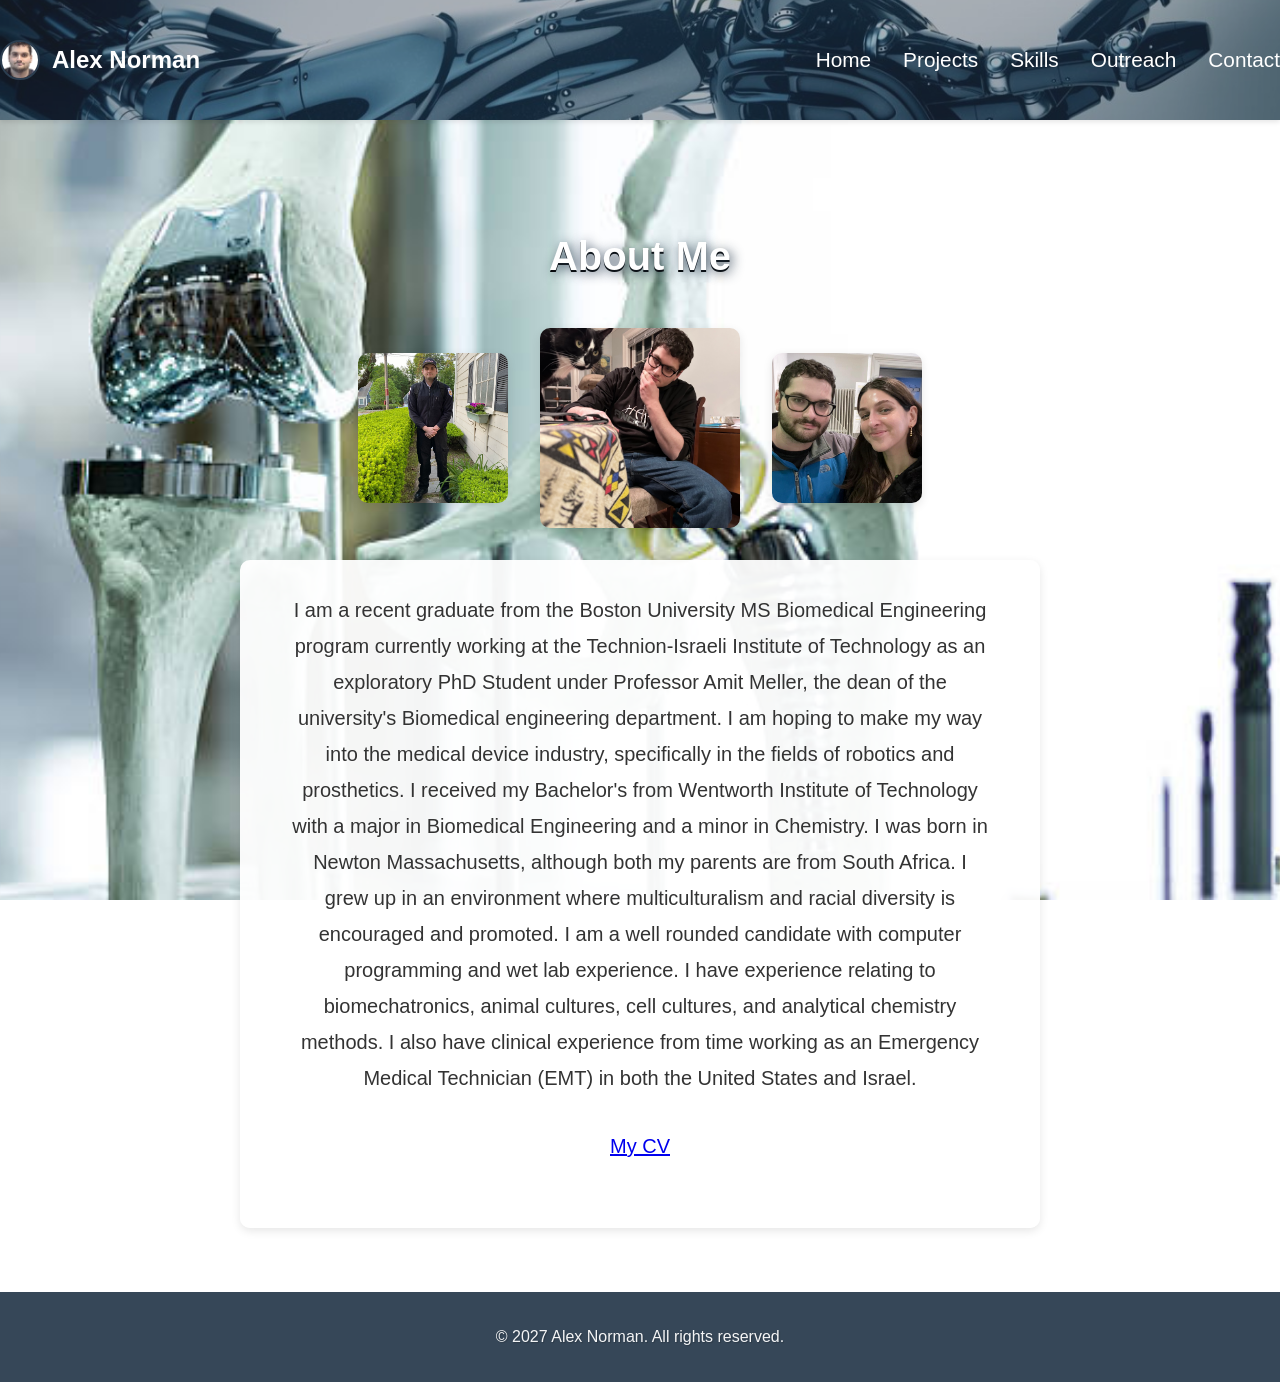
<file: index.html>
<!DOCTYPE html>
<html lang="en">
<head>
    <meta charset="UTF-8">
    <meta name="viewport" content="width=device-width, initial-scale=1.0">
    <title>Alex Norman</title>
    <link rel="icon" type="image/jpeg" href="">
    <link rel="stylesheet" href="styles.css">
    <link rel="stylesheet" href="https://cdnjs.cloudflare.com/ajax/libs/font-awesome/6.0.0/css/all.min.css">
</head>
<body>
    <header>
        <nav>
            <div class="logo-with-image">
                <img src="images/WEBLIB_H_USER.ISCRIPT1.FieldFormula.jpg" alt="Profile Picture" class="logo-img">
                <a href="index.html" class="logo">Alex Norman</a>
            </div>
            <ul class="nav-links">
                <li><a href="index.html">Home</a></li>
                <li><a href="projects.html">Projects</a></li>
                <li><a href="skills.html">Skills</a></li>
                <li><a href="outreach.html">Outreach</a></li>
                <li><a href="contact.html">Contact</a></li>
            </ul>
            <div class="burger">
                <div class="line1"></div>
                <div class="line2"></div>
                <div class="line3"></div>
            </div>
        </nav>
    </header>

    <section class="about">
        <h2>About Me</h2>
        <div class="about-images-row">
            <img src="images/1-0e289282.jpg" alt="About Image 1" class="about-img-extra">
            <img src="images/2-0e289282.jpg" alt="Profile Picture" class="about-img">
            <img src="images/3-0e289282.jpg" alt="Portfolio Picture" class="about-img-extra">
        </div>
        <div class="about-content centered">
            <div class="about-text">
                <p>I am a recent graduate from the Boston University MS Biomedical Engineering program currently working at the 
                Technion-Israeli Institute of Technology as an exploratory PhD Student under Professor Amit Meller, the dean of the
                university's Biomedical engineering department. I am hoping to make my way into the medical device industry, 
                specifically in the fields of robotics and prosthetics. I received my Bachelor's from Wentworth Institute of 
                Technology with a major in Biomedical Engineering and a minor in Chemistry. I was born in Newton Massachusetts, 
                although both my parents are from South Africa. I grew up in an environment where multiculturalism and racial
                diversity is encouraged and promoted. I am a well rounded candidate with computer programming and wet lab experience. 
                I have experience relating to biomechatronics, animal cultures, cell cultures, and analytical chemistry methods. I also
                have clinical experience from time working as an Emergency Medical Technician (EMT) in both the United States and Israel.</p>
                <div style="text-align: center; margin: 2rem 0;">
                    <a href="pdf documents/ALEX NORMAN Resume.pdf" download = "Alex Norman's Resume">My CV</a>
                </div>
            </div>
        </div>
    </section>

    <footer>
        <p>&copy; 2027 Alex Norman. All rights reserved.</p>
    </footer>
    <script src="script.js"></script>
</body>
</html>
</file>
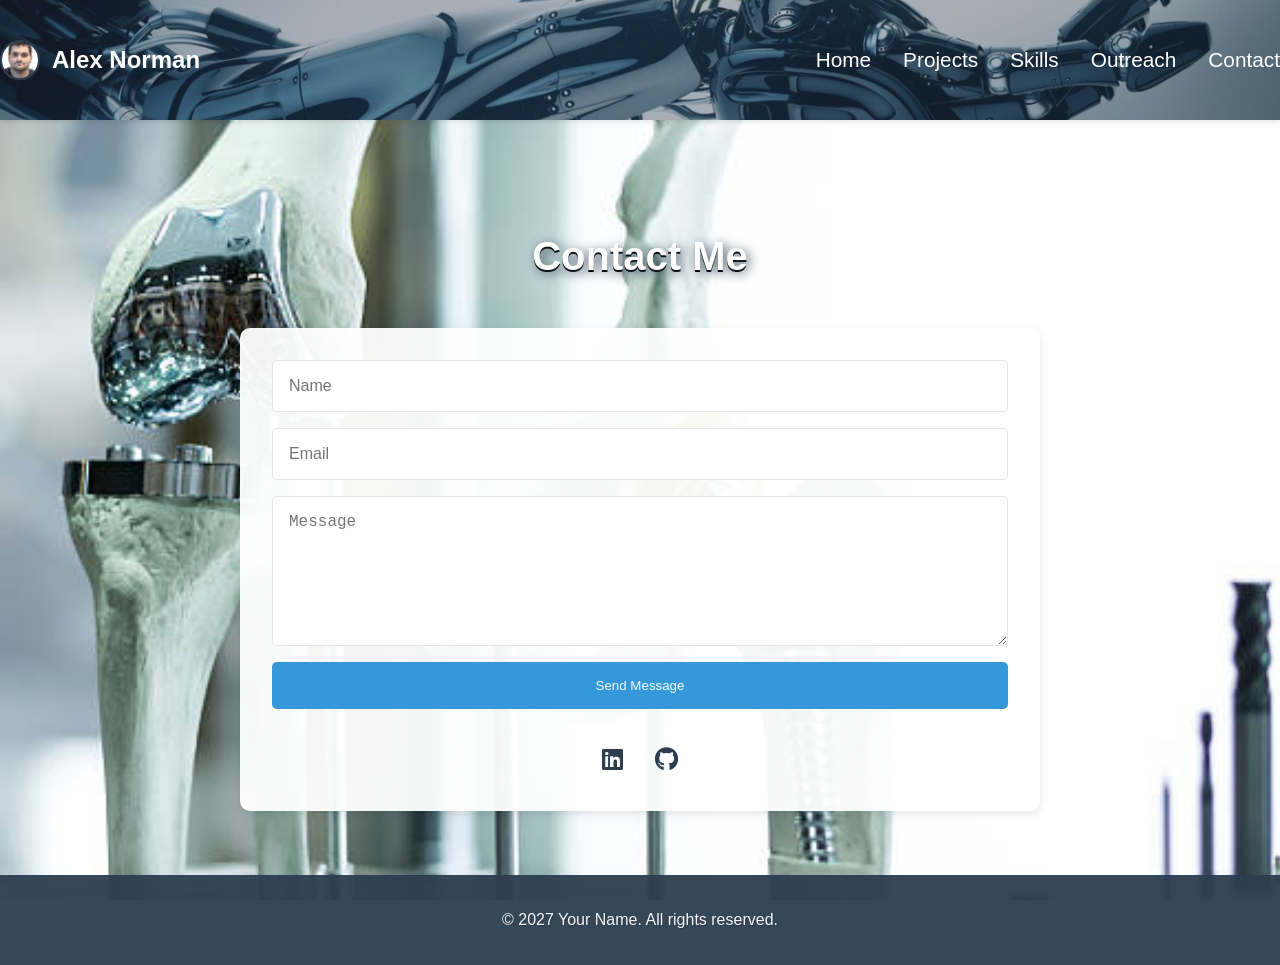
<file: contact.html>
<!DOCTYPE html>
<html lang="en">
<head>
    <meta charset="UTF-8">
    <meta name="viewport" content="width=device-width, initial-scale=1.0">
    <title>Alex Norman</title>
    <link rel="icon" type="image/jpeg" href="">
    <link rel="stylesheet" href="styles.css">
    <link rel="stylesheet" href="https://cdnjs.cloudflare.com/ajax/libs/font-awesome/6.0.0/css/all.min.css">
</head>
<body>
    <header>
        <nav>
            <div class="logo-with-image">
                <img src="images/WEBLIB_H_USER.ISCRIPT1.FieldFormula.jpg" alt="Profile Picture" class="logo-img">
                <a href="index.html" class="logo">Alex Norman</a>
            </div>
            <ul class="nav-links">
                <li><a href="index.html">Home</a></li>
                <li><a href="projects.html">Projects</a></li>
                <li><a href="skills.html">Skills</a></li>
                <li><a href="outreach.html">Outreach</a></li>
                <li><a href="contact.html">Contact</a></li>
            </ul>
            <div class="burger">
                <div class="line1"></div>
                <div class="line2"></div>
                <div class="line3"></div>
            </div>
        </nav>
    </header>

    <section class="contact">
        <h2>Contact Me</h2>
        <div class="contact-container">
            <form class="contact-form" action="https://formspree.io/f/xkgrjdzg" method="POST">
                <input type="text" name="name" placeholder="Name" required>
                <input type="email" name="email" placeholder="Email" required>
                <textarea name="message" placeholder="Message" required></textarea>
                <button type="submit" class="submit-button">Send Message</button>
            </form>
            <div id="success-message" class="success-message" style="display: none;">
                Your message has been sent! I'll review it and get back to you as soon as possible.
            </div>
            <div class="social-links">
                <a href="https://www.linkedin.com/in/alex-norman1/" target="_blank"><i class="fab fa-linkedin"></i></a>
                <a href="https://github.com/aenorm1" target="_blank"><i class="fab fa-github"></i></a>
            </div>
        </div>
    </section>

    <footer>
        <p>&copy; 2027 Your Name. All rights reserved.</p>
    </footer>

    <script src="script.js"></script>
</body>
</html>
</file>
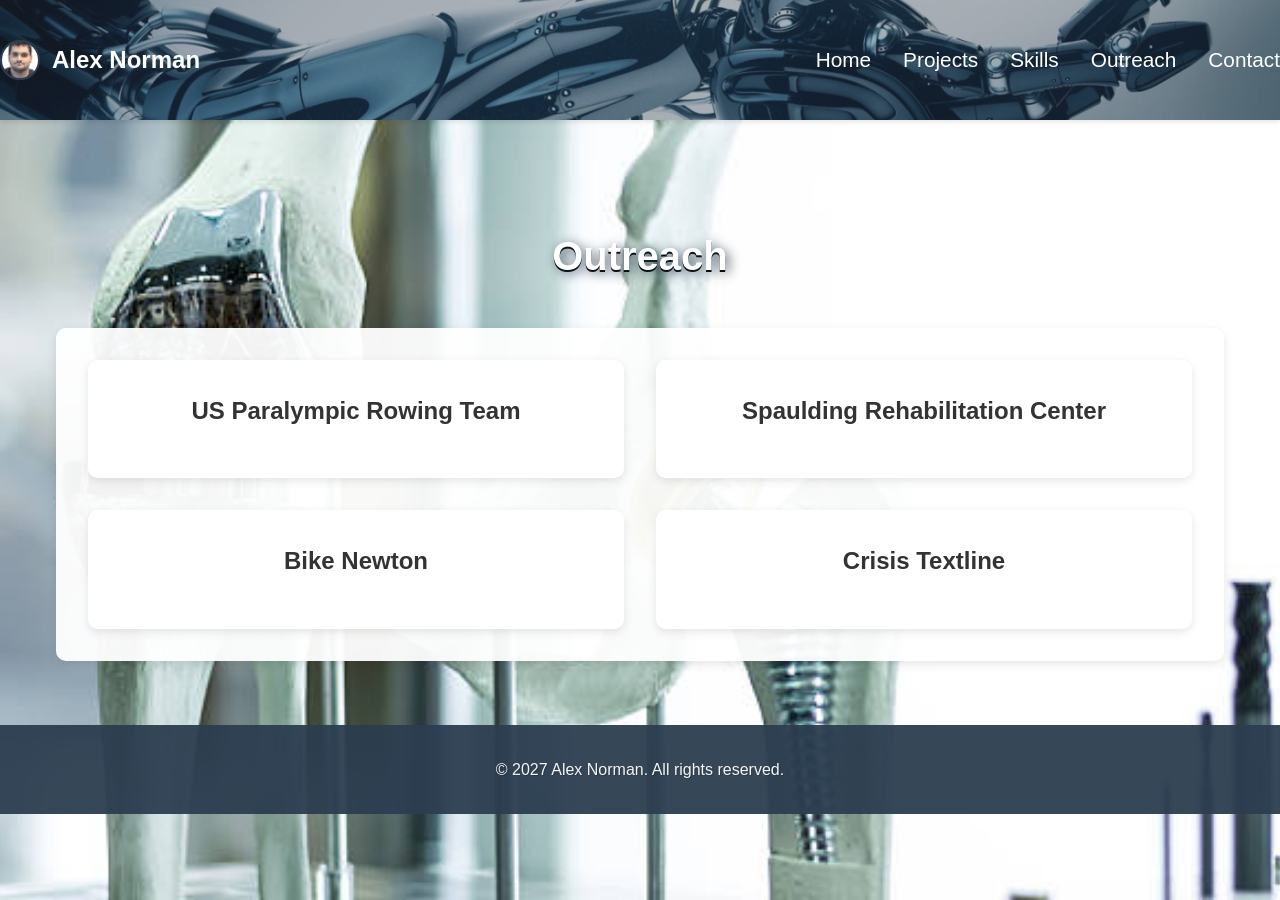
<file: outreach.html>
<!DOCTYPE html>
<html lang="en">
<head>
    <meta charset="UTF-8">
    <meta name="viewport" content="width=device-width, initial-scale=1.0">
    <title>Outreach</title>
    <link rel="icon" type="image/jpeg" href="">
    <link rel="stylesheet" href="styles.css">
    <link rel="stylesheet" href="https://cdnjs.cloudflare.com/ajax/libs/font-awesome/6.0.0/css/all.min.css">
</head>
<body>
    <header>
        <nav>
            <div class="logo-with-image">
                <img src="images/WEBLIB_H_USER.ISCRIPT1.FieldFormula.jpg" alt="Profile Picture" class="logo-img">
                <a href="index.html" class="logo">Alex Norman</a>
            </div>
            <ul class="nav-links">
                <li><a href="index.html">Home</a></li>
                <li><a href="projects.html">Projects</a></li>
                <li><a href="skills.html">Skills</a></li>
                <li><a href="outreach.html">Outreach</a></li>
                <li><a href="contact.html">Contact</a></li>
            </ul>
            <div class="burger">
                <div class="line1"></div>
                <div class="line2"></div>
                <div class="line3"></div>
            </div>
        </nav>
    </header>

    <section class="outreach">
        <h2>Outreach</h2>
        <div class="outreach-grid">
            <a href="outreach-details/US Paralympic Rowing Team.html" class="outreach-card">
                <h3>US Paralympic Rowing Team</h3>
            </a>
            <a href="outreach-details/Spaulding Rehabilitation Center.html" class="outreach-card">
                <h3>Spaulding Rehabilitation Center</h3>
            </a>
            <a href="outreach-details/Bike Newton.html" class="outreach-card">
                <h3>Bike Newton</h3>
            </a>
            <a href="outreach-details/Crisis Textline.html" class="outreach-card">
                <h3>Crisis Textline</h3>
            </a>
        </div>
    </section>

    <footer>
        <p>&copy; 2027 Alex Norman. All rights reserved.</p>
    </footer>

    <script src="script.js"></script>
</body>
</html>
</file>
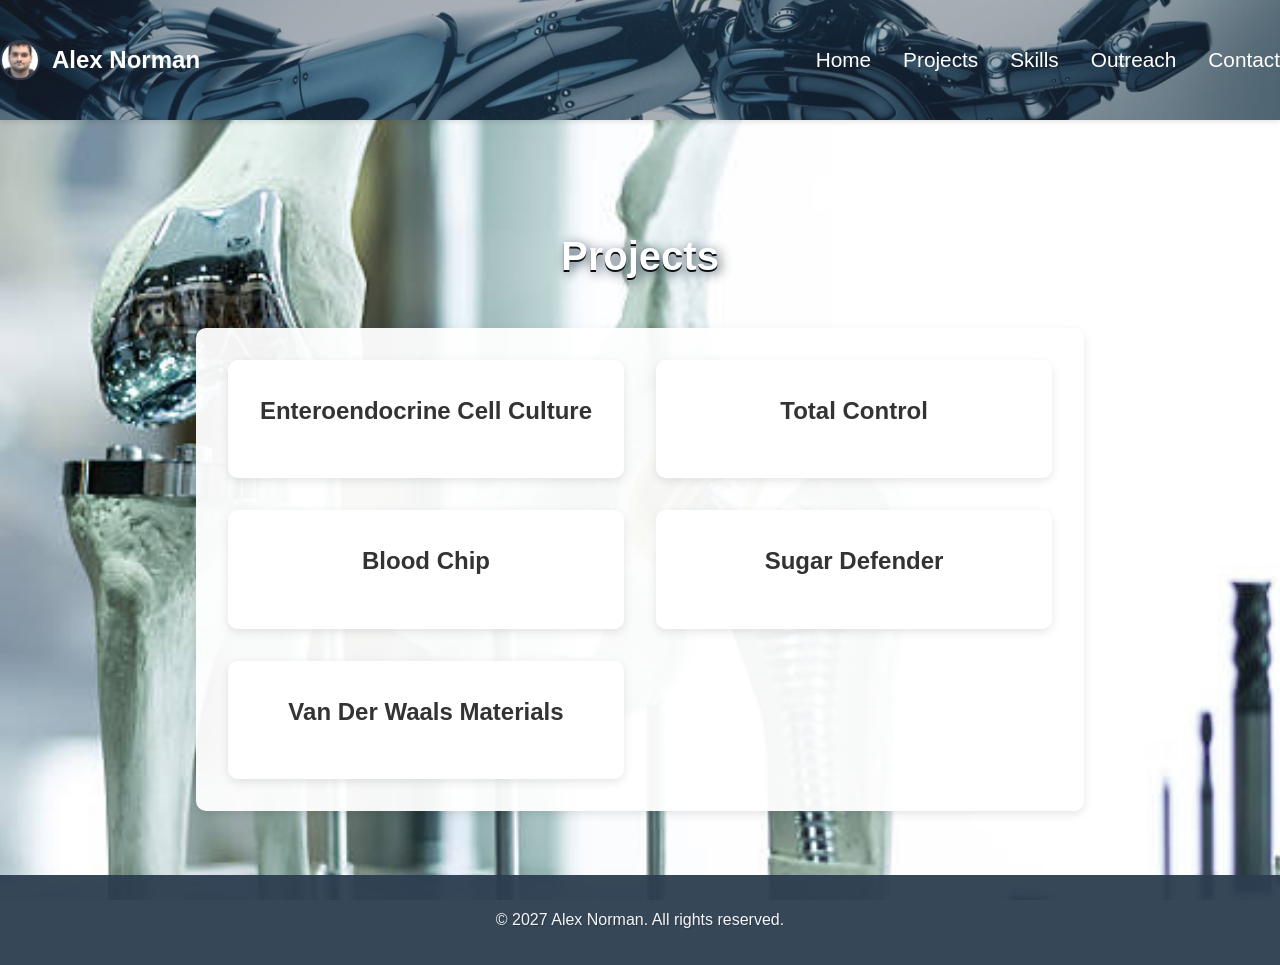
<file: projects.html>
<!DOCTYPE html>
<html lang="en">
<head>
    <meta charset="UTF-8">
    <meta name="viewport" content="width=device-width, initial-scale=1.0">
    <title>Alex Norman</title>
    <link rel="icon" type="image/jpeg" href="">
    <link rel="stylesheet" href="styles.css">
    <link rel="stylesheet" href="https://cdnjs.cloudflare.com/ajax/libs/font-awesome/6.0.0/css/all.min.css">
</head>
<body>
    <header>
        <nav>
            <div class="logo-with-image">
                <img src="images/WEBLIB_H_USER.ISCRIPT1.FieldFormula.jpg" alt="Profile Picture" class="logo-img">
                <a href="index.html" class="logo">Alex Norman</a>
            </div>
            <ul class="nav-links">
                <li><a href="index.html">Home</a></li>
                <li><a href="projects.html">Projects</a></li>
                <li><a href="skills.html">Skills</a></li>
                <li><a href="outreach.html">Outreach</a></li>
                <li><a href="contact.html">Contact</a></li>
            </ul>
            <div class="burger">
                <div class="line1"></div>
                <div class="line2"></div>
                <div class="line3"></div>
            </div>
        </nav>
    </header>

    <section class="projects">
        <h2>Projects</h2>
        <div class="project-pyramid">
            <a href="project-details/enteroendocrine.html" class="project-card">
                <h3>Enteroendocrine Cell Culture</h3>
            </a>
            <a href="project-details/total-control.html" class="project-card">
                <h3>Total Control</h3>
            </a>
            <a href="project-details/blood-chip.html" class="project-card">
                <h3>Blood Chip</h3>
            </a>
            <a href="project-details/sugar-defender.html" class="project-card">
                <h3>Sugar Defender</h3>
            </a>
            <a href="project-details/vdw-materials.html" class="project-card">
                <h3>Van Der Waals Materials</h3>
            </a>
        </div>
    </section>

    <footer>
        <p>&copy; 2027 Alex Norman. All rights reserved.</p>
    </footer>

    <script src="script.js"></script>
</body>
</html>
</file>
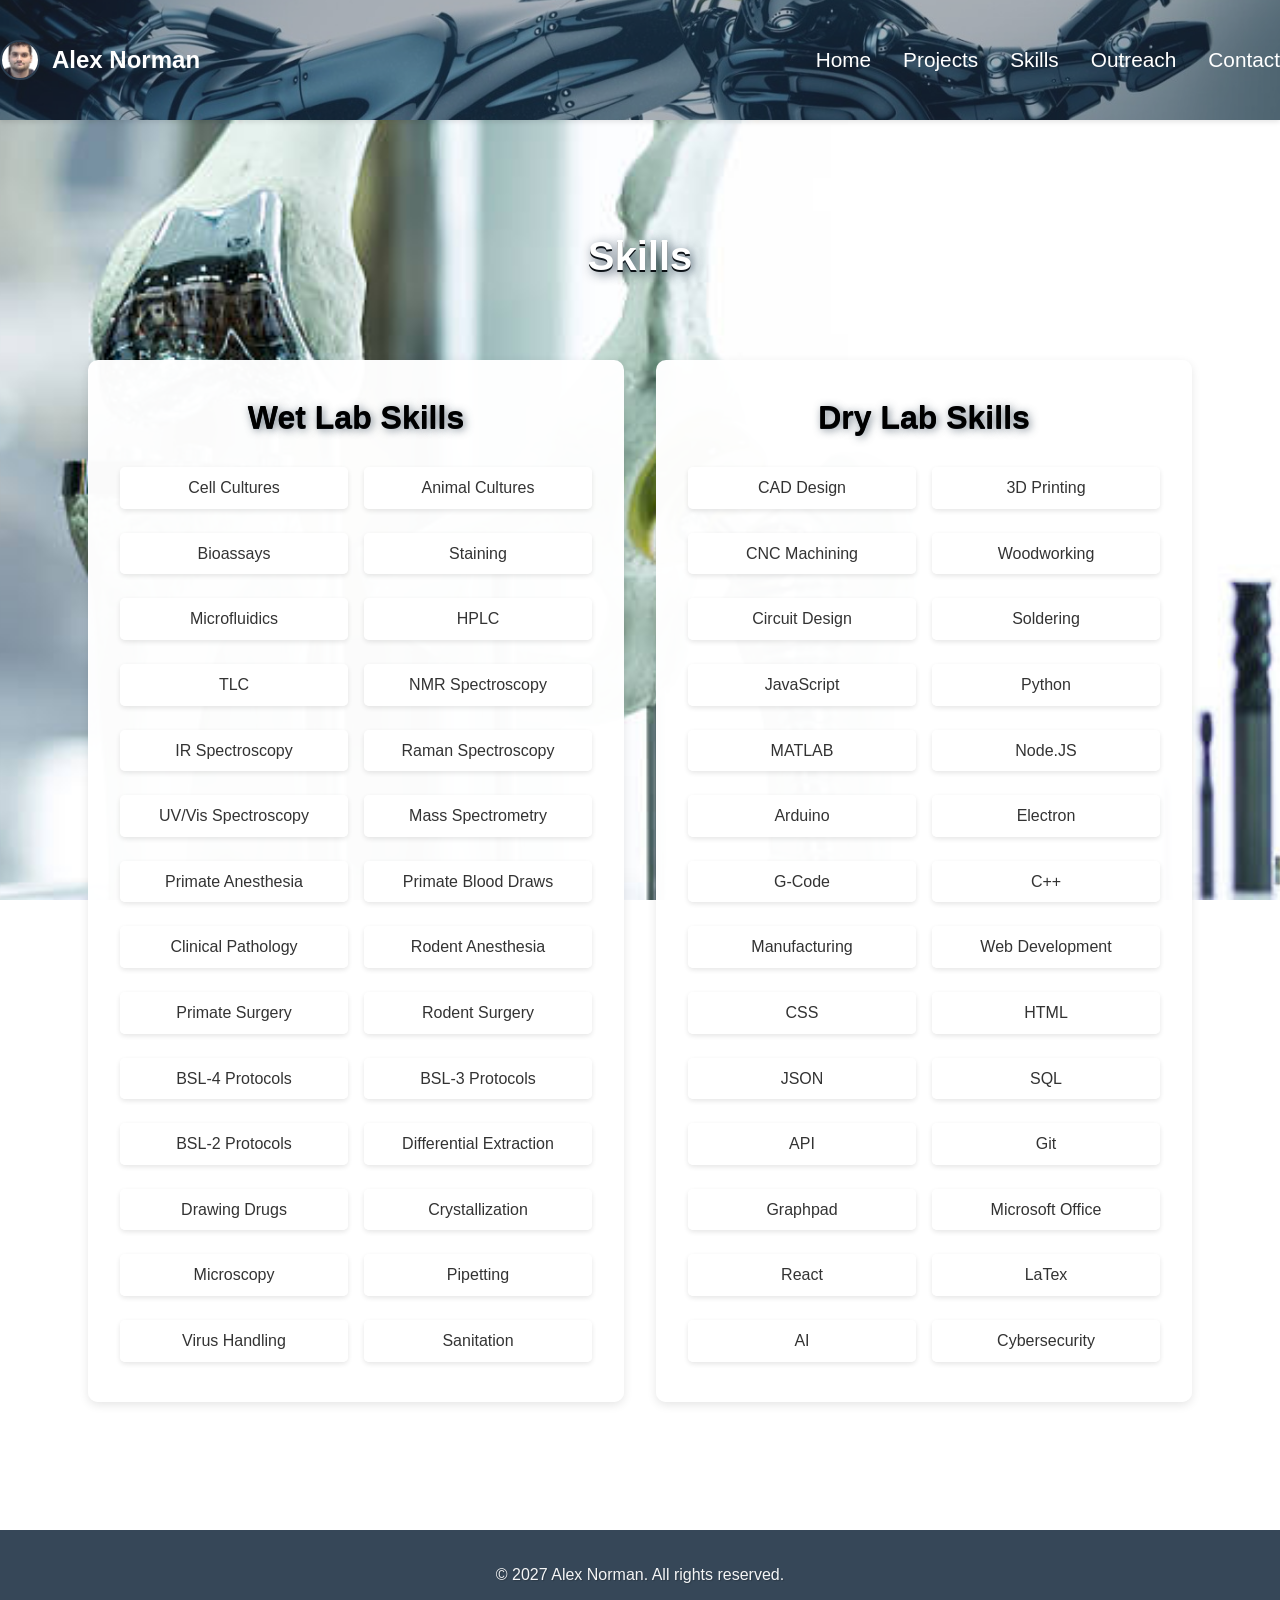
<file: skills.html>
<!DOCTYPE html>
<html lang="en">
<head>
    <meta charset="UTF-8">
    <meta name="viewport" content="width=device-width, initial-scale=1.0">
    <title>Alex Norman</title>
    <link rel="icon" type="image/jpeg" href="">
    <link rel="stylesheet" href="styles.css">
    <link rel="stylesheet" href="https://cdnjs.cloudflare.com/ajax/libs/font-awesome/6.0.0/css/all.min.css">
</head>
<body>
    <header>
        <nav>
            <div class="logo-with-image">
                <img src="images/WEBLIB_H_USER.ISCRIPT1.FieldFormula.jpg" alt="Profile Picture" class="logo-img">
                <a href="index.html" class="logo">Alex Norman</a>
            </div>
            <ul class="nav-links">
                <li><a href="index">Home</a></li>
                <li><a href="projects">Projects</a></li>
                <li><a href="skills">Skills</a></li>
                <li><a href="outreach">Outreach</a></li>
                <li><a href="contact">Contact</a></li>
            </ul>
            <div class="burger">
                <div class="line1"></div>
                <div class="line2"></div>
                <div class="line3"></div>
            </div>
        </nav>
    </header>

    <section class="skills">
        <h2>Skills</h2>
        <div class="skills-container">
            <div class="skill-category">
                <h3>Wet Lab Skills</h3>
                <ul>
                    <li>Cell Cultures</li>
                    <li>Animal Cultures</li>
                    <li>Bioassays</li>
                    <li>Staining</li>
                    <li>Microfluidics</li>
                    <li>HPLC</li>
                    <li>TLC</li>
                    <li>NMR Spectroscopy</li>
                    <li>IR Spectroscopy</li>
                    <li>Raman Spectroscopy</li>
                    <li>UV/Vis Spectroscopy</li>
                    <li>Mass Spectrometry</li>
                    <li>Primate Anesthesia</li>
                    <li>Primate Blood Draws </li>
                    <li>Clinical Pathology</li>
                    <li>Rodent Anesthesia</li>
                    <li>Primate Surgery</li>
                    <li>Rodent Surgery</li>
                    <li>BSL-4 Protocols</li>
                    <li>BSL-3 Protocols</li>
                    <li>BSL-2 Protocols</li>
                    <li>Differential Extraction</li>
                    <li>Drawing Drugs</li>
                    <li>Crystallization</li>
                    <li>Microscopy</li>
                    <li>Pipetting</li>
                    <li>Virus Handling</li>
                    <li>Sanitation</li>
                </ul>
            </div>
            <div class="skill-category">
                <h3>Dry Lab Skills</h3>
                <ul>
                    <li>CAD Design</li>
                    <li>3D Printing</li>
                    <li>CNC Machining</li>
                    <li>Woodworking</li>
                    <li>Circuit Design</li>
                    <li>Soldering</li>
                    <li>JavaScript</li>
                    <li>Python</li>
                    <li>MATLAB</li>
                    <li>Node.JS</li>
                    <li>Arduino</li>
                    <li>Electron</li>
                    <li>G-Code</li>
                    <li>C++</li>
                    <li>Manufacturing</li>
                    <li>Web Development</li>
                    <li>CSS</li>
                    <li>HTML</li>
                    <li>JSON</li>
                    <li>SQL</li>
                    <li>API</li>
                    <li>Git</li>
                    <li>Graphpad</li>
                    <li>Microsoft Office</li>
                    <li>React</li>
                    <li>LaTex</li>
                    <li>AI</li>
                    <li>Cybersecurity</li>
                </ul>
            </div>
        </div>
    </section>

    <footer>
        <p>&copy; 2027 Alex Norman. All rights reserved.</p>
    </footer>

    <script src="script.js"></script>
</body>
</html>
</file>
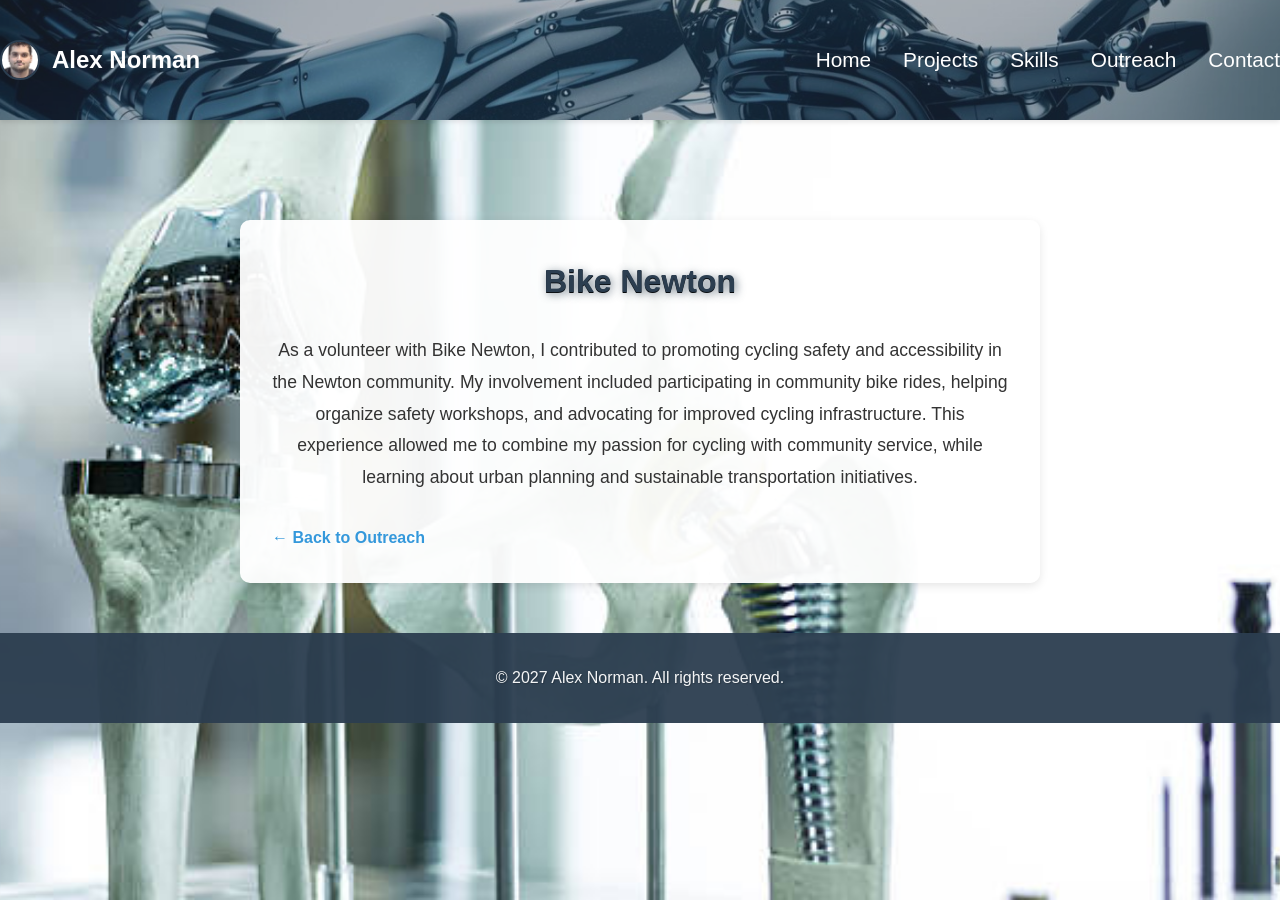
<file: outreach-details/Bike Newton.html>
<!DOCTYPE html>
<html lang="en">
<head>
    <meta charset="UTF-8">
    <meta name="viewport" content="width=device-width, initial-scale=1.0">
    <title>Alex Norman</title>
    <link rel="icon" type="image/jpeg" href="../images/WEBLIB_H_USER.ISCRIPT1.FieldFormula.jpg">
    <link rel="stylesheet" href="../styles.css">
    <link rel="stylesheet" href="https://cdnjs.cloudflare.com/ajax/libs/font-awesome/6.0.0/css/all.min.css">
    <style>
        .outreach-detail {
            max-width: 800px;
            margin: 100px auto 50px;
            padding: 2rem;
            background: var(--white);
            border-radius: 10px;
            box-shadow: 0 3px 10px rgba(0,0,0,0.1);
            text-align: center;
        }
        .outreach-detail h2 {
            color: var(--primary-color);
            margin-bottom: 1.5rem;
        }
        .outreach-detail p {
            font-size: 1.1rem;
            line-height: 1.8;
            margin-bottom: 1.5rem;
            text-align: center;
        }
        .back-link {
            display: block;
            margin-top: 2rem;
            color: var(--secondary-color);
            text-decoration: none;
            font-weight: bold;
            text-align: left;
        }
        .back-link:hover {
            text-decoration: underline;
        }
    </style>
</head>
<body>
    <header>
        <nav>
            <div class="logo-with-image">
                <img src="../images/WEBLIB_H_USER.ISCRIPT1.FieldFormula.jpg" alt="Profile Picture" class="logo-img">
                <a href="../index.html" class="logo">Alex Norman</a>
            </div>
            <ul class="nav-links">
                <li><a href="../index.html">Home</a></li>
                <li><a href="../projects.html">Projects</a></li>
                <li><a href="../skills.html">Skills</a></li>
                <li><a href="../outreach.html">Outreach</a></li>
                <li><a href="../contact.html">Contact</a></li>
            </ul>
            <div class="burger">
                <div class="line1"></div>
                <div class="line2"></div>
                <div class="line3"></div>
            </div>
        </nav>
    </header>

    <section class="outreach-detail">
        <h2>Bike Newton</h2>
        <p>As a volunteer with Bike Newton, I contributed to promoting cycling safety and accessibility in the Newton community. My involvement included participating in community bike rides, helping organize safety workshops, and advocating for improved cycling infrastructure. This experience allowed me to combine my passion for cycling with community service, while learning about urban planning and sustainable transportation initiatives.</p>
        <a href="../outreach.html" class="back-link">← Back to Outreach</a>
    </section>

    <footer>
        <p>&copy; 2027 Alex Norman. All rights reserved.</p>
    </footer>

    <script src="../script.js"></script>
</body>
</html>
</file>
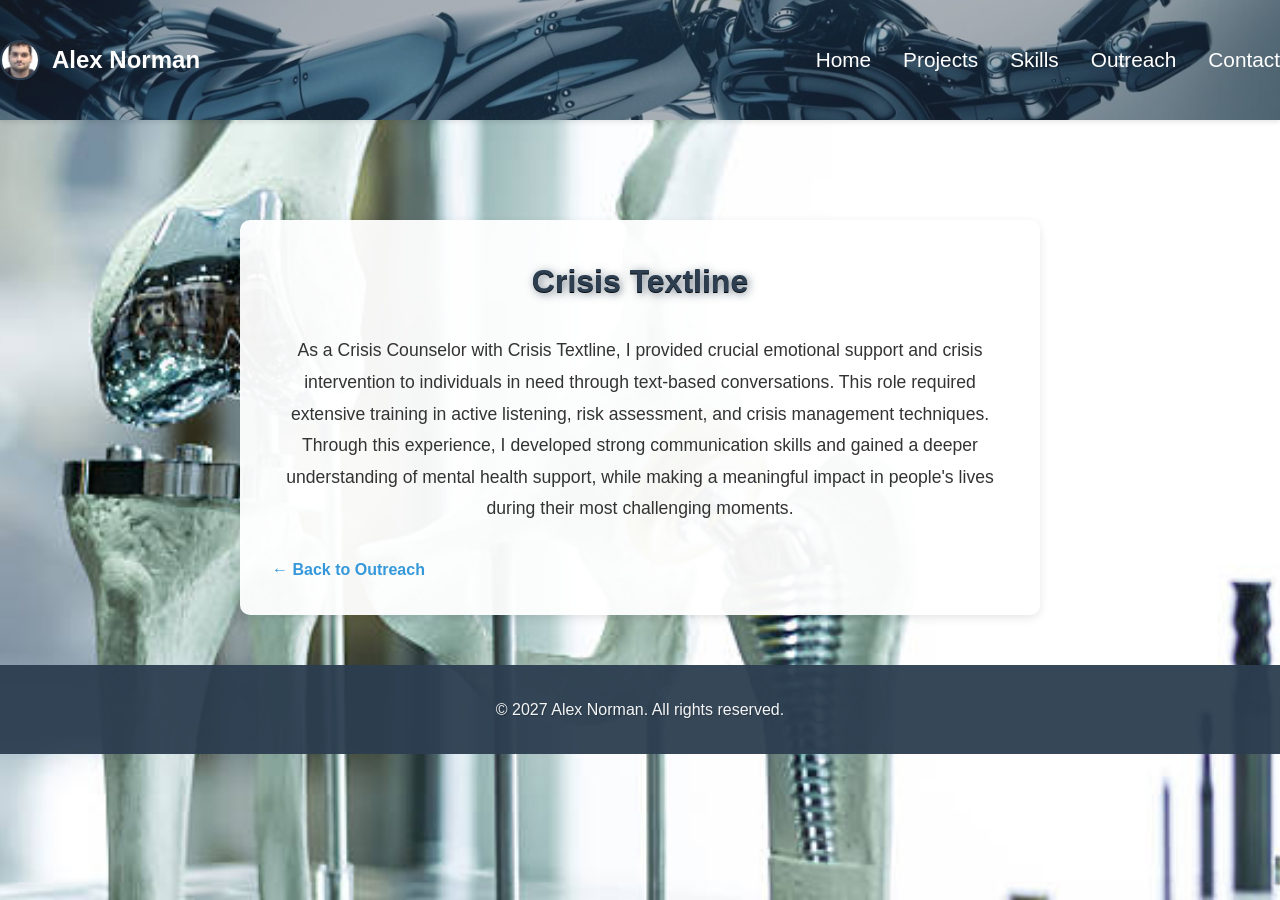
<file: outreach-details/Crisis Textline.html>
<!DOCTYPE html>
<html lang="en">
<head>
    <meta charset="UTF-8">
    <meta name="viewport" content="width=device-width, initial-scale=1.0">
    <title>Alex Norman</title>
    <link rel="icon" type="image/jpeg" href="../images/WEBLIB_H_USER.ISCRIPT1.FieldFormula.jpg">
    <link rel="stylesheet" href="../styles.css">
    <link rel="stylesheet" href="https://cdnjs.cloudflare.com/ajax/libs/font-awesome/6.0.0/css/all.min.css">
    <style>
        .outreach-detail {
            max-width: 800px;
            margin: 100px auto 50px;
            padding: 2rem;
            background: var(--white);
            border-radius: 10px;
            box-shadow: 0 3px 10px rgba(0,0,0,0.1);
            text-align: center;
        }
        .outreach-detail h2 {
            color: var(--primary-color);
            margin-bottom: 1.5rem;
        }
        .outreach-detail p {
            font-size: 1.1rem;
            line-height: 1.8;
            margin-bottom: 1.5rem;
            text-align: center;
        }
        .back-link {
            display: block;
            margin-top: 2rem;
            color: var(--secondary-color);
            text-decoration: none;
            font-weight: bold;
            text-align: left;
        }
        .back-link:hover {
            text-decoration: underline;
        }
    </style>
</head>
<body>
    <header>
        <nav>
            <div class="logo-with-image">
                <img src="../images/WEBLIB_H_USER.ISCRIPT1.FieldFormula.jpg" alt="Profile Picture" class="logo-img">
                <a href="../index.html" class="logo">Alex Norman</a>
            </div>
            <ul class="nav-links">
                <li><a href="../index.html">Home</a></li>
                <li><a href="../projects.html">Projects</a></li>
                <li><a href="../skills.html">Skills</a></li>
                <li><a href="../outreach.html">Outreach</a></li>
                <li><a href="../contact.html">Contact</a></li>
            </ul>
            <div class="burger">
                <div class="line1"></div>
                <div class="line2"></div>
                <div class="line3"></div>
            </div>
        </nav>
    </header>

    <section class="outreach-detail">
        <h2>Crisis Textline</h2>
        <p>As a Crisis Counselor with Crisis Textline, I provided crucial emotional support and crisis intervention to individuals in need through text-based conversations. This role required extensive training in active listening, risk assessment, and crisis management techniques. Through this experience, I developed strong communication skills and gained a deeper understanding of mental health support, while making a meaningful impact in people's lives during their most challenging moments.</p>
        <a href="../outreach.html" class="back-link">← Back to Outreach</a>
    </section>

    <footer>
        <p>&copy; 2027 Alex Norman. All rights reserved.</p>
    </footer>

    <script src="../script.js"></script>
</body>
</html>
</file>
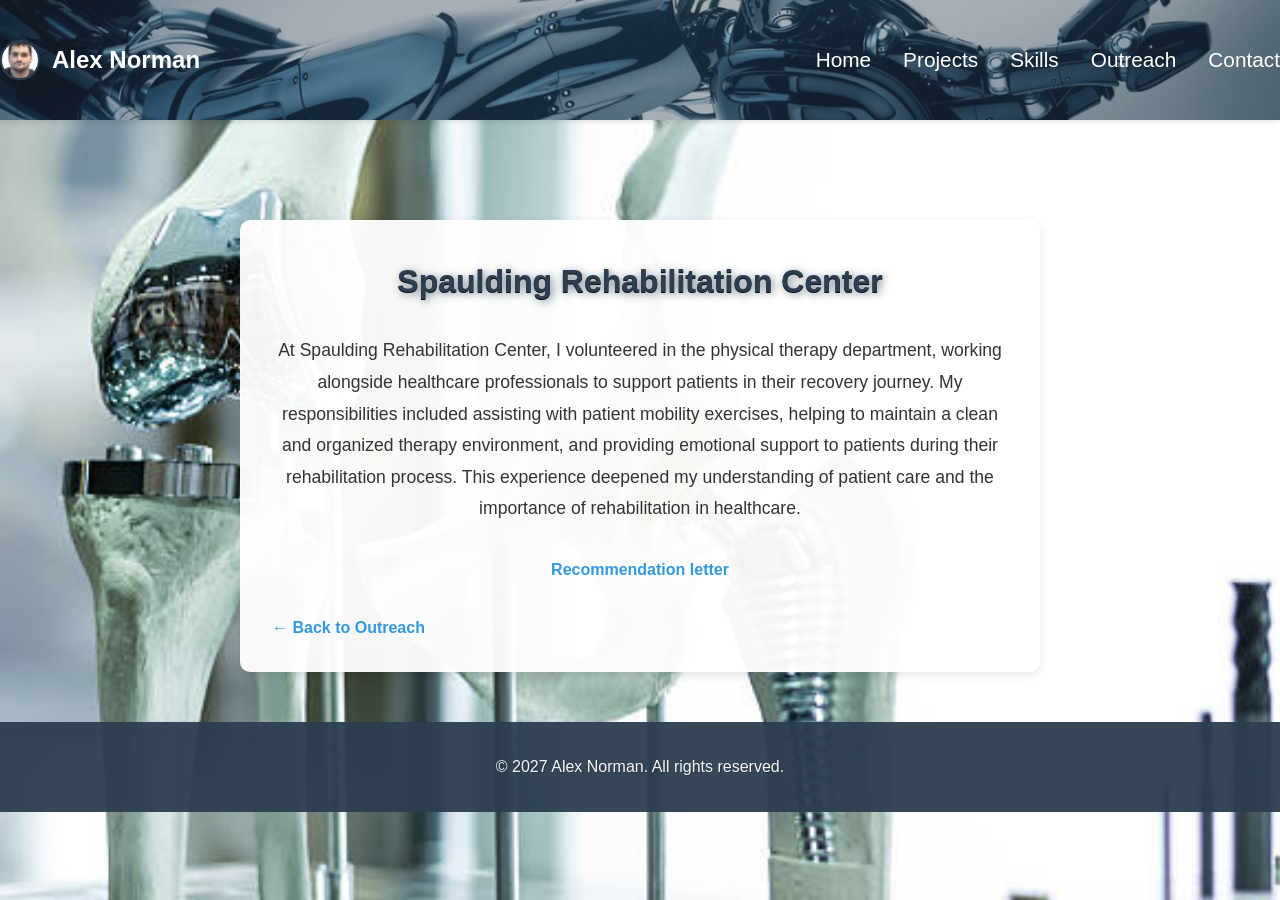
<file: outreach-details/Spaulding Rehabilitation Center.html>
<!DOCTYPE html>
<html lang="en">
<head>
    <meta charset="UTF-8">
    <meta name="viewport" content="width=device-width, initial-scale=1.0">
    <title>Alex Norman</title>
    <link rel="icon" type="image/jpeg" href="../images/WEBLIB_H_USER.ISCRIPT1.FieldFormula.jpg">
    <link rel="stylesheet" href="../styles.css">
    <link rel="stylesheet" href="https://cdnjs.cloudflare.com/ajax/libs/font-awesome/6.0.0/css/all.min.css">
    <style>
        .outreach-detail {
            max-width: 800px;
            margin: 100px auto 50px;
            padding: 2rem;
            background: var(--white);
            border-radius: 10px;
            box-shadow: 0 3px 10px rgba(0,0,0,0.1);
            text-align: center;
        }
        .outreach-detail h2 {
            color: var(--primary-color);
            margin-bottom: 1.5rem;
        }
        .outreach-detail p {
            font-size: 1.1rem;
            line-height: 1.8;
            margin-bottom: 1.5rem;
            text-align: center;
        }
        .back-link {
            display: block;
            margin-top: 2rem;
            color: var(--secondary-color);
            text-decoration: none;
            font-weight: bold;
            text-align: left;
        }
        .back-link:hover {
            text-decoration: underline;
        }
        .download-link {
            color: var(--secondary-color);
            text-decoration: none;
            font-weight: bold;
        }
        .download-link:hover {
            text-decoration: underline;
        }
    </style>
</head>
<body>
    <header>
        <nav>
            <div class="logo-with-image">
                <img src="../images/WEBLIB_H_USER.ISCRIPT1.FieldFormula.jpg" alt="Profile Picture" class="logo-img">
                <a href="../index.html" class="logo">Alex Norman</a>
            </div>
            <ul class="nav-links">
                <li><a href="../index.html">Home</a></li>
                <li><a href="../projects.html">Projects</a></li>
                <li><a href="../skills.html">Skills</a></li>
                <li><a href="../outreach.html">Outreach</a></li>
                <li><a href="../contact.html">Contact</a></li>
            </ul>
            <div class="burger">
                <div class="line1"></div>
                <div class="line2"></div>
                <div class="line3"></div>
            </div>
        </nav>
    </header>

    <section class="outreach-detail">
        <h2>Spaulding Rehabilitation Center</h2>
        <p>At Spaulding Rehabilitation Center, I volunteered in the physical therapy department, working alongside healthcare professionals to support patients in their recovery journey. My responsibilities included assisting with patient mobility exercises, helping to maintain a clean and organized therapy environment, and providing emotional support to patients during their rehabilitation process. This experience deepened my understanding of patient care and the importance of rehabilitation in healthcare.</p>
        <div style="text-align: center; margin: 2rem 0;">
            <a href="../pdf documents/Spaulding_Reccommendation_Letter_Alex_Norman.pdf" download class="download-link">Recommendation letter</a>
        </div>
        <a href="../outreach.html" class="back-link">← Back to Outreach</a>
    </section>

    <footer>
        <p>&copy; 2027 Alex Norman. All rights reserved.</p>
    </footer>

    <script src="../script.js"></script>
</body>
</html>
</file>
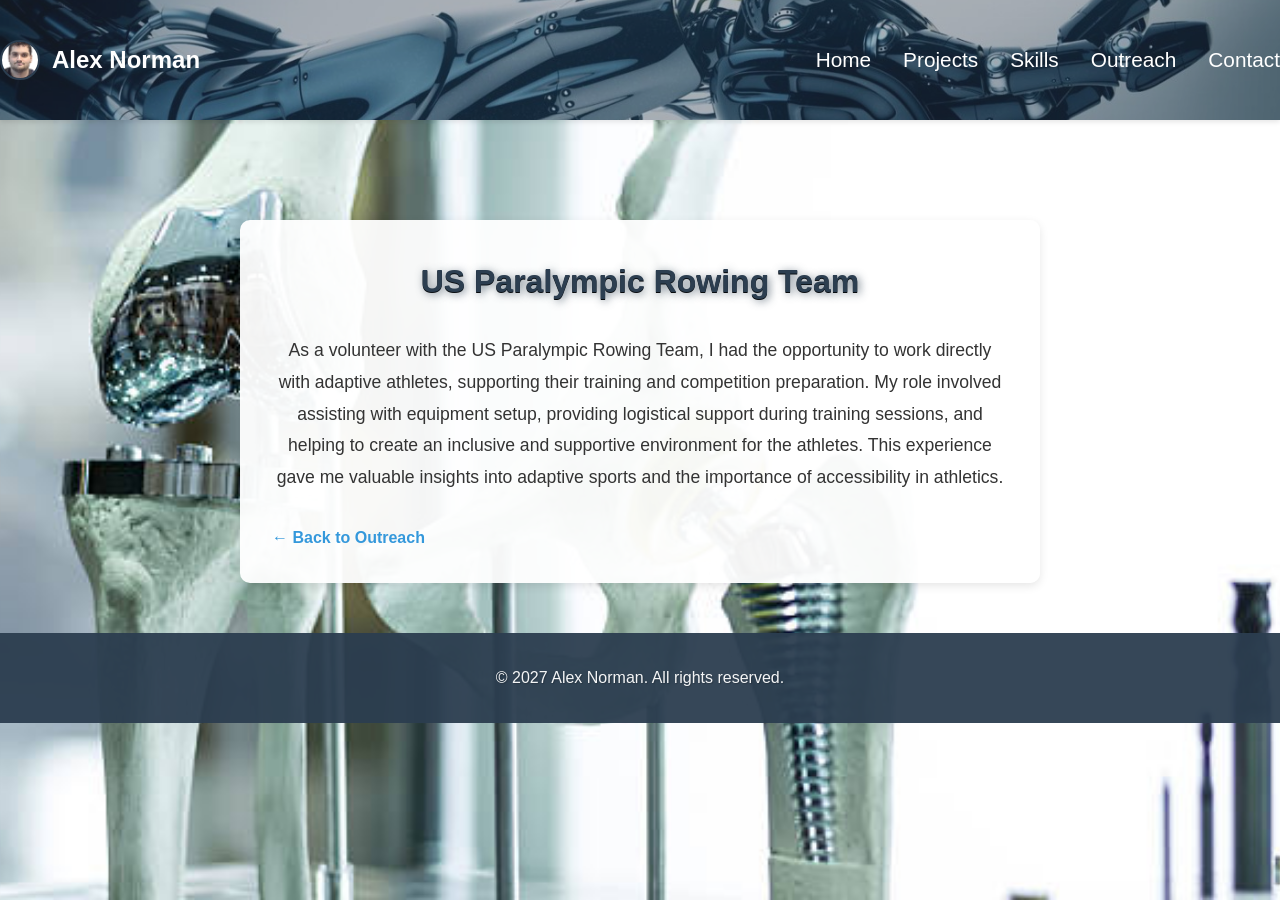
<file: outreach-details/US Paralympic Rowing Team.html>
<!DOCTYPE html>
<html lang="en">
<head>
    <meta charset="UTF-8">
    <meta name="viewport" content="width=device-width, initial-scale=1.0">
    <title>Alex Norman</title>
    <link rel="icon" type="image/jpeg" href="../images/WEBLIB_H_USER.ISCRIPT1.FieldFormula.jpg">
    <link rel="stylesheet" href="../styles.css">
    <link rel="stylesheet" href="https://cdnjs.cloudflare.com/ajax/libs/font-awesome/6.0.0/css/all.min.css">
    <style>
        .outreach-detail {
            max-width: 800px;
            margin: 100px auto 50px;
            padding: 2rem;
            background: var(--white);
            border-radius: 10px;
            box-shadow: 0 3px 10px rgba(0,0,0,0.1);
            text-align: center;
        }
        .outreach-detail h2 {
            color: var(--primary-color);
            margin-bottom: 1.5rem;
        }
        .outreach-detail p {
            font-size: 1.1rem;
            line-height: 1.8;
            margin-bottom: 1.5rem;
            text-align: center;
        }
        .back-link {
            display: block;
            margin-top: 2rem;
            color: var(--secondary-color);
            text-decoration: none;
            font-weight: bold;
            text-align: left;
        }
        .back-link:hover {
            text-decoration: underline;
        }
    </style>
</head>
<body>
    <header>
        <nav>
            <div class="logo-with-image">
                <img src="../images/WEBLIB_H_USER.ISCRIPT1.FieldFormula.jpg" alt="Profile Picture" class="logo-img">
                <a href="../index.html" class="logo">Alex Norman</a>
            </div>
            <ul class="nav-links">
                <li><a href="../index">Home</a></li>
                <li><a href="../projects">Projects</a></li>
                <li><a href="../skills">Skills</a></li>
                <li><a href="../outreach">Outreach</a></li>
                <li><a href="../contact">Contact</a></li>
            </ul>
            <div class="burger">
                <div class="line1"></div>
                <div class="line2"></div>
                <div class="line3"></div>
            </div>
        </nav>
    </header>

    <section class="outreach-detail">
        <h2>US Paralympic Rowing Team</h2>
        <p>As a volunteer with the US Paralympic Rowing Team, I had the opportunity to work directly with adaptive athletes, supporting their training and competition preparation. My role involved assisting with equipment setup, providing logistical support during training sessions, and helping to create an inclusive and supportive environment for the athletes. This experience gave me valuable insights into adaptive sports and the importance of accessibility in athletics.</p>
        <a href="../outreach.html" class="back-link">← Back to Outreach</a>
    </section>

    <footer>
        <p>&copy; 2027 Alex Norman. All rights reserved.</p>
    </footer>

    <script src="../script.js"></script>
</body>
</html>
</file>
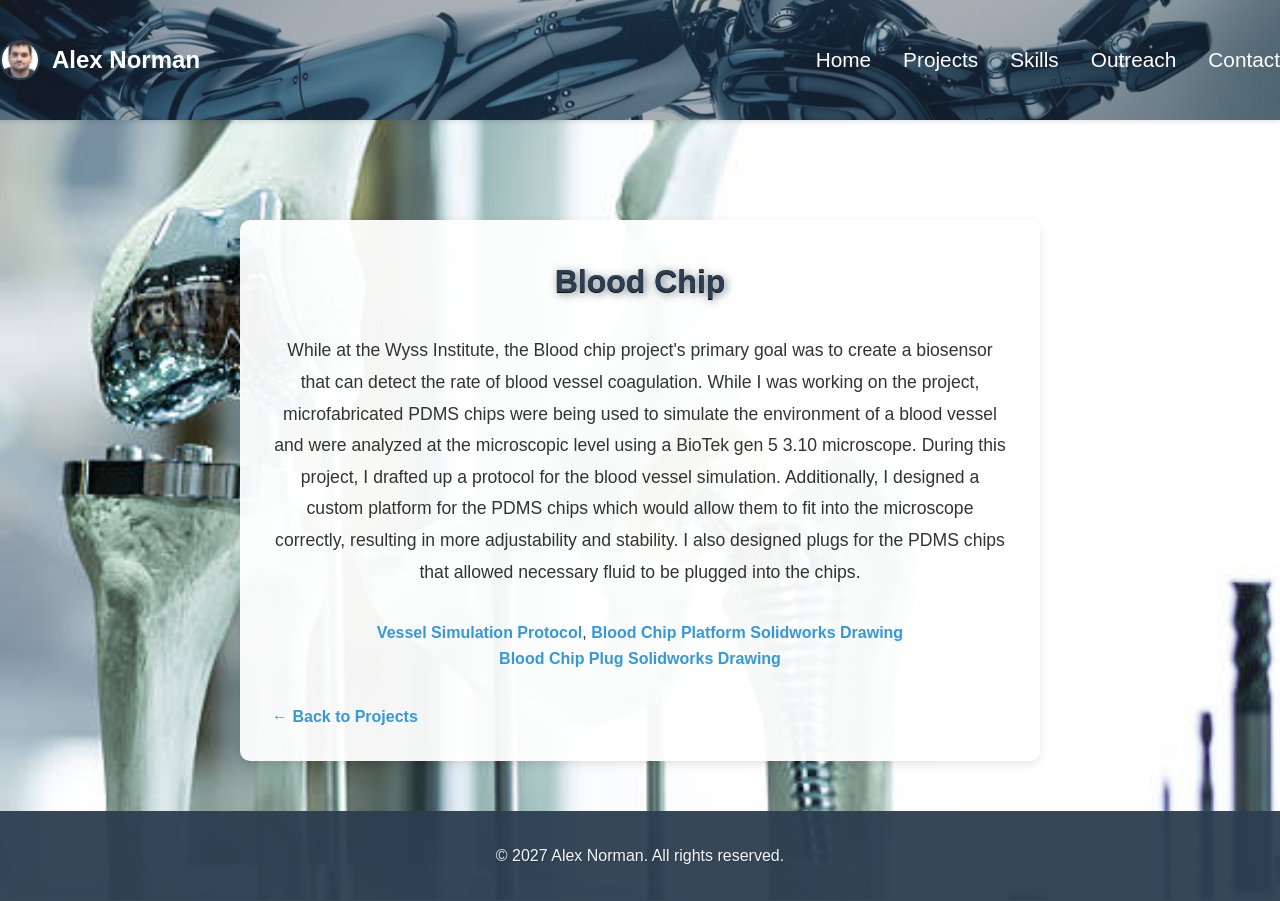
<file: project-details/blood-chip.html>
<!DOCTYPE html>
<html lang="en">
<head>
    <meta charset="UTF-8">
    <meta name="viewport" content="width=device-width, initial-scale=1.0">
    <title>Alex Norman</title>
    <link rel="icon" type="image/jpeg" href="">
    <link rel="stylesheet" href="../styles.css">
    <link rel="stylesheet" href="https://cdnjs.cloudflare.com/ajax/libs/font-awesome/6.0.0/css/all.min.css">
    <style>
        .project-detail {
            max-width: 800px;
            margin: 100px auto 50px;
            padding: 2rem;
            background: var(--white);
            border-radius: 10px;
            box-shadow: 0 3px 10px rgba(0,0,0,0.1);
            text-align: center;
        }
        .project-detail h2 {
            color: var(--primary-color);
            margin-bottom: 1.5rem;
        }
        .project-detail p {
            font-size: 1.1rem;
            line-height: 1.8;
            margin-bottom: 1.5rem;
            text-align: center;
        }
        .back-link {
            display: block;
            margin-top: 2rem;
            color: var(--secondary-color);
            text-decoration: none;
            font-weight: bold;
            text-align: left;
        }
        .back-link:hover {
            text-decoration: underline;
        }
        .download-link {
            color: var(--secondary-color);
            text-decoration: none;
            font-weight: bold;
        }
        .download-link:hover {
            text-decoration: underline;
        }
    </style>
</head>
<body>
    <header>
        <nav>
            <div class="logo-with-image">
                <img src="../images/WEBLIB_H_USER.ISCRIPT1.FieldFormula.jpg" alt="Profile Picture" class="logo-img">
                <a href="../index.html" class="logo">Alex Norman</a>
            </div>
            <ul class="nav-links">
                <li><a href="../index">Home</a></li>
                <li><a href="../projects">Projects</a></li>
                <li><a href="../skills">Skills</a></li>
                <li><a href="../outreach">Outreach</a></li>
                <li><a href="../contact">Contact</a></li>
            </ul>
            <div class="burger">
                <div class="line1"></div>
                <div class="line2"></div>
                <div class="line3"></div>
            </div>
        </nav>
    </header>

    <section class="project-detail">
        <h2>Blood Chip</h2>
        <p>While at the Wyss Institute, the Blood chip project's primary goal was to create a biosensor that can detect the rate of blood vessel coagulation. While I was working on the project, microfabricated PDMS chips were being used to simulate the environment of a blood vessel and were analyzed at the microscopic level using a BioTek gen 5 3.10 microscope. During this project, I drafted up a protocol for the blood vessel simulation. Additionally, I designed a custom platform for the PDMS chips which would allow them to fit into the microscope correctly, resulting in more adjustability and stability. I also designed plugs for the PDMS chips that allowed necessary fluid to be plugged into the chips.</p>
        <div style="text-align: center; margin: 2rem 0;">
            <a href="../pdf documents/Blood Chip Protocol (Final).pdf" download class="download-link">Vessel Simulation Protocol</a>, 
            <a href="../pdf documents/Blood Chip Platform Assembly.pdf" download class="download-link">Blood Chip Platform Solidworks Drawing</a><br>
            <a href="../pdf documents/Blood Chip Plugs Model 2 Drawing.pdf" download class="download-link">Blood Chip Plug Solidworks Drawing</a>
        </div>
        <a href="../projects.html" class="back-link">← Back to Projects</a>
    </section>

    <footer>
        <p>&copy; 2027 Alex Norman. All rights reserved.</p>
    </footer>

    <script src="../script.js"></script>
</body>
</html>
</file>
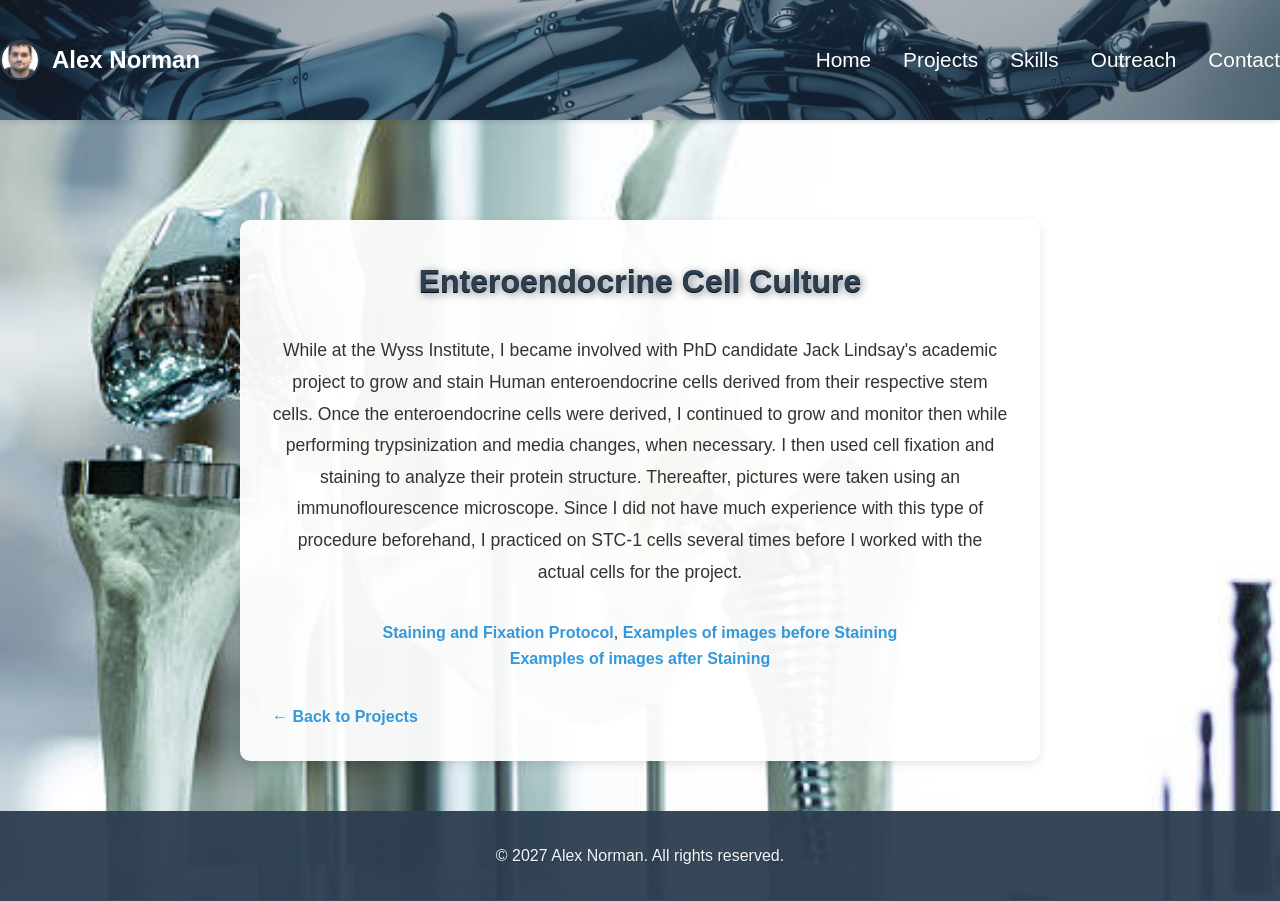
<file: project-details/enteroendocrine.html>
<!DOCTYPE html>
<html lang="en">
<head>
    <meta charset="UTF-8">
    <meta name="viewport" content="width=device-width, initial-scale=1.0">
    <title>Alex Norman</title>
    <link rel="icon" type="image/jpeg" href="">
    <link rel="stylesheet" href="../styles.css">
    <link rel="stylesheet" href="https://cdnjs.cloudflare.com/ajax/libs/font-awesome/6.0.0/css/all.min.css">
    <style>
        .project-detail {
            max-width: 800px;
            margin: 100px auto 50px;
            padding: 2rem;
            background: var(--white);
            border-radius: 10px;
            box-shadow: 0 3px 10px rgba(0,0,0,0.1);
            text-align: center;
        }
        .project-detail h2 {
            color: var(--primary-color);
            margin-bottom: 1.5rem;
        }
        .project-detail p {
            font-size: 1.1rem;
            line-height: 1.8;
            margin-bottom: 1.5rem;
            text-align: center;
        }
        .back-link {
            display: block;
            margin-top: 2rem;
            color: var(--secondary-color);
            text-decoration: none;
            font-weight: bold;
            text-align: left;
        }
        .back-link:hover {
            text-decoration: underline;
        }
        .download-link {
            color: var(--secondary-color);
            text-decoration: none;
            font-weight: bold;
        }
        .download-link:hover {
            text-decoration: underline;
        }
        .black-text {
            color: black !important;
        }
        .black-only {
            color: black !important;
            text-shadow: none !important;
        }
    </style>
</head>
<body>
    <header>
        <nav>
            <div class="logo-with-image">
                <img src="../images/WEBLIB_H_USER.ISCRIPT1.FieldFormula.jpg" alt="Profile Picture" class="logo-img">
                <a href="../index.html" class="logo">Alex Norman</a>
            </div>
            <ul class="nav-links">
                <li><a href="../index">Home</a></li>
                <li><a href="../projects">Projects</a></li>
                <li><a href="../skills">Skills</a></li>
                <li><a href="../outreach">Outreach</a></li>
                <li><a href="../contact">Contact</a></li>
            </ul>
            <div class="burger">
                <div class="line1"></div>
                <div class="line2"></div>
                <div class="line3"></div>
            </div>
        </nav>
    </header>

    <section class="project-detail">
        <h2>Enteroendocrine Cell Culture</h2>
        <p>While at the Wyss Institute, I became involved with PhD candidate Jack Lindsay's academic project to grow and stain Human enteroendocrine cells derived from their respective stem cells. Once the enteroendocrine cells were derived, I continued to grow and monitor then while performing trypsinization and media changes, when necessary. I then used cell fixation and staining to analyze their protein structure. Thereafter, pictures were taken using an immunoflourescence microscope. Since I did not have much experience with this type of procedure beforehand, I practiced on STC-1 cells several times before I worked with the actual cells for the project.</p>
        <div style="text-align: center; margin: 2rem 0;">
            <a href="../pdf documents/Fixation and Staining Protocol.pdf" download class="download-link">Staining and Fixation Protocol</a>, 
            <a href="../pdf documents/Before_Staining_Images.pdf" download class="download-link">Examples of images before Staining</a><br>
            <a href="../pdf documents/Staining Images.pdf" download class="download-link">Examples of images after Staining</a>
        </div>
        <a href="../projects.html" class="back-link">← Back to Projects</a>
    </section>

    <footer>
        <p>&copy; 2027 Alex Norman. All rights reserved.</p>
    </footer>

    <script src="../script.js"></script>
</body>
</html>
</file>
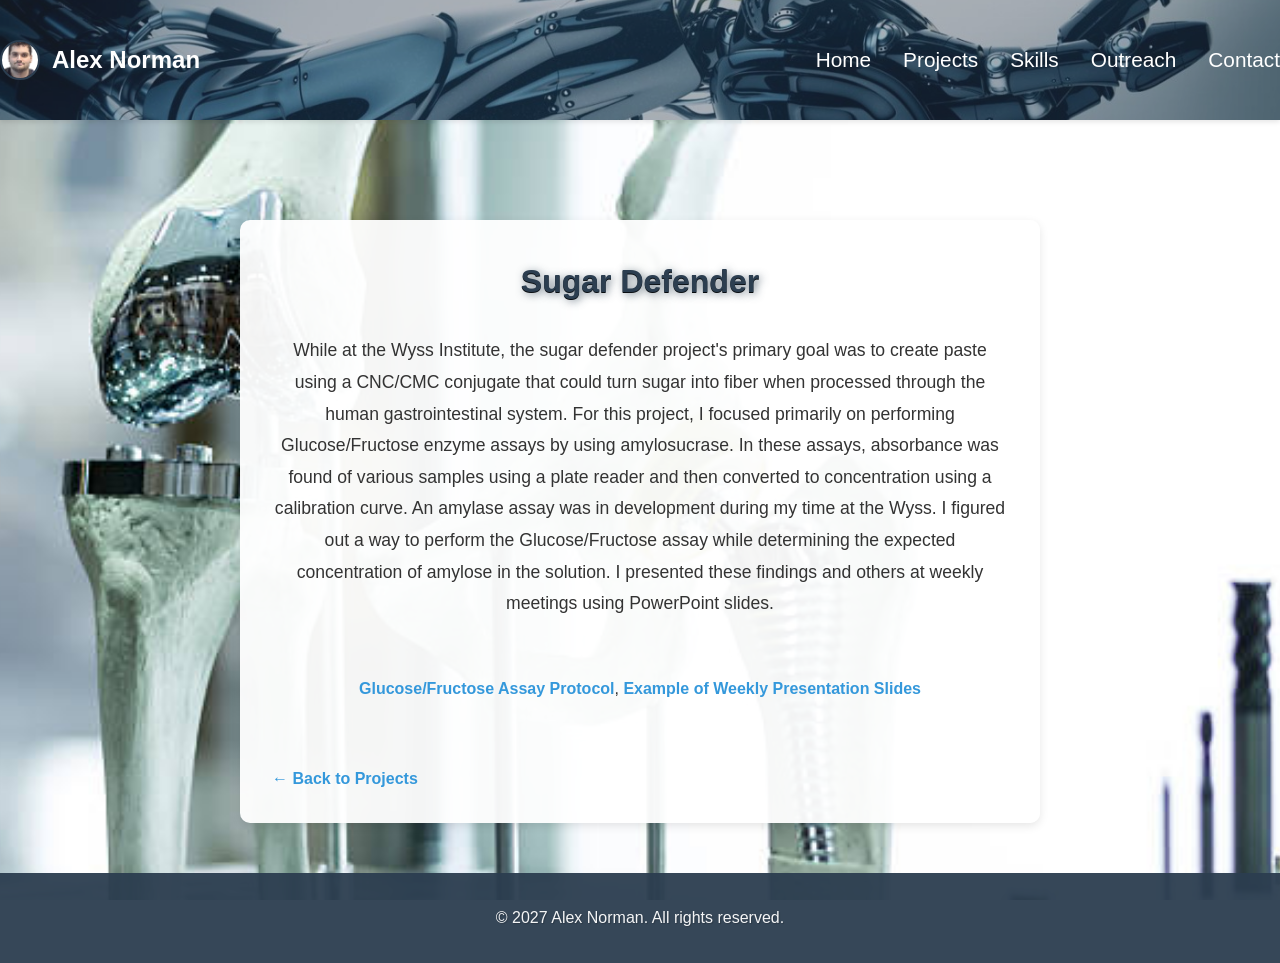
<file: project-details/sugar-defender.html>
<!DOCTYPE html>
<html lang="en">
<head>
    <meta charset="UTF-8">
    <meta name="viewport" content="width=device-width, initial-scale=1.0">
    <title>Alex Norman</title>
    <link rel="icon" type="image/jpeg" href="">
    <link rel="stylesheet" href="../styles.css">
    <link rel="stylesheet" href="https://cdnjs.cloudflare.com/ajax/libs/font-awesome/6.0.0/css/all.min.css">
    <style>
        .project-detail {
            max-width: 800px;
            margin: 100px auto 50px;
            padding: 2rem;
            background: var(--white);
            border-radius: 10px;
            box-shadow: 0 3px 10px rgba(0,0,0,0.1);
            text-align: center;
            display: flex;
            flex-direction: column;
            justify-content: center;
            min-height: 60vh;
        }
        .project-detail h2 {
            color: var(--primary-color);
            margin-bottom: 1.5rem;
        }
        .project-detail p {
            font-size: 1.1rem;
            line-height: 1.8;
            margin-bottom: 1.5rem;
            text-align: center;
        }
        .back-link {
            display: block;
            margin-top: 2rem;
            color: var(--secondary-color);
            text-decoration: none;
            font-weight: bold;
            text-align: left;
        }
        .back-link:hover {
            text-decoration: underline;
        }
        .download-link {
            color: var(--secondary-color);
            text-decoration: none;
            font-weight: bold;
        }
        .download-link:hover {
            text-decoration: underline;
        }
    </style>
</head>
<body>
    <header>
        <nav>
            <div class="logo-with-image">
                <img src="../images/WEBLIB_H_USER.ISCRIPT1.FieldFormula.jpg" alt="Profile Picture" class="logo-img">
                <a href="../index.html" class="logo">Alex Norman</a>
            </div>
            <ul class="nav-links">
                <li><a href="../index.html">Home</a></li>
                <li><a href="../projects.html">Projects</a></li>
                <li><a href="../skills.html">Skills</a></li>
                <li><a href="../outreach.html">Outreach</a></li>
                <li><a href="../contact.html">Contact</a></li>
            </ul>
            <div class="burger">
                <div class="line1"></div>
                <div class="line2"></div>
                <div class="line3"></div>
            </div>
        </nav>
    </header>

    <section class="project-detail">
        <h2>Sugar Defender</h2>
        <p>While at the Wyss Institute, the sugar defender project's primary goal was to create paste using a CNC/CMC conjugate that could turn sugar into fiber when processed through the human gastrointestinal system. For this project, I focused primarily on performing Glucose/Fructose enzyme assays by using amylosucrase. In these assays, absorbance was found of various samples using a plate reader and then converted to concentration using a calibration curve. An amylase assay was in development during my time at the Wyss. I figured out a way to perform the Glucose/Fructose assay while determining the expected concentration of amylose in the solution. I presented these findings and others at weekly meetings using PowerPoint slides.</p>
        <div style="text-align: center; margin: 2rem 0;">
            <a href="../pdf documents/Glucose Assay Protocol (Final).pdf" download class="download-link">Glucose/Fructose Assay Protocol</a>, 
            <a href="../pdf documents/7-14 Glucose-Fructose Presentation.pdf" download class="download-link">Example of Weekly Presentation Slides</a>
        </div>
        <a href="../projects.html" class="back-link">← Back to Projects</a>
    </section>

    <footer>
        <p>&copy; 2027 Alex Norman. All rights reserved.</p>
    </footer>

    <script src="../script.js"></script>
</body>
</html>
</file>
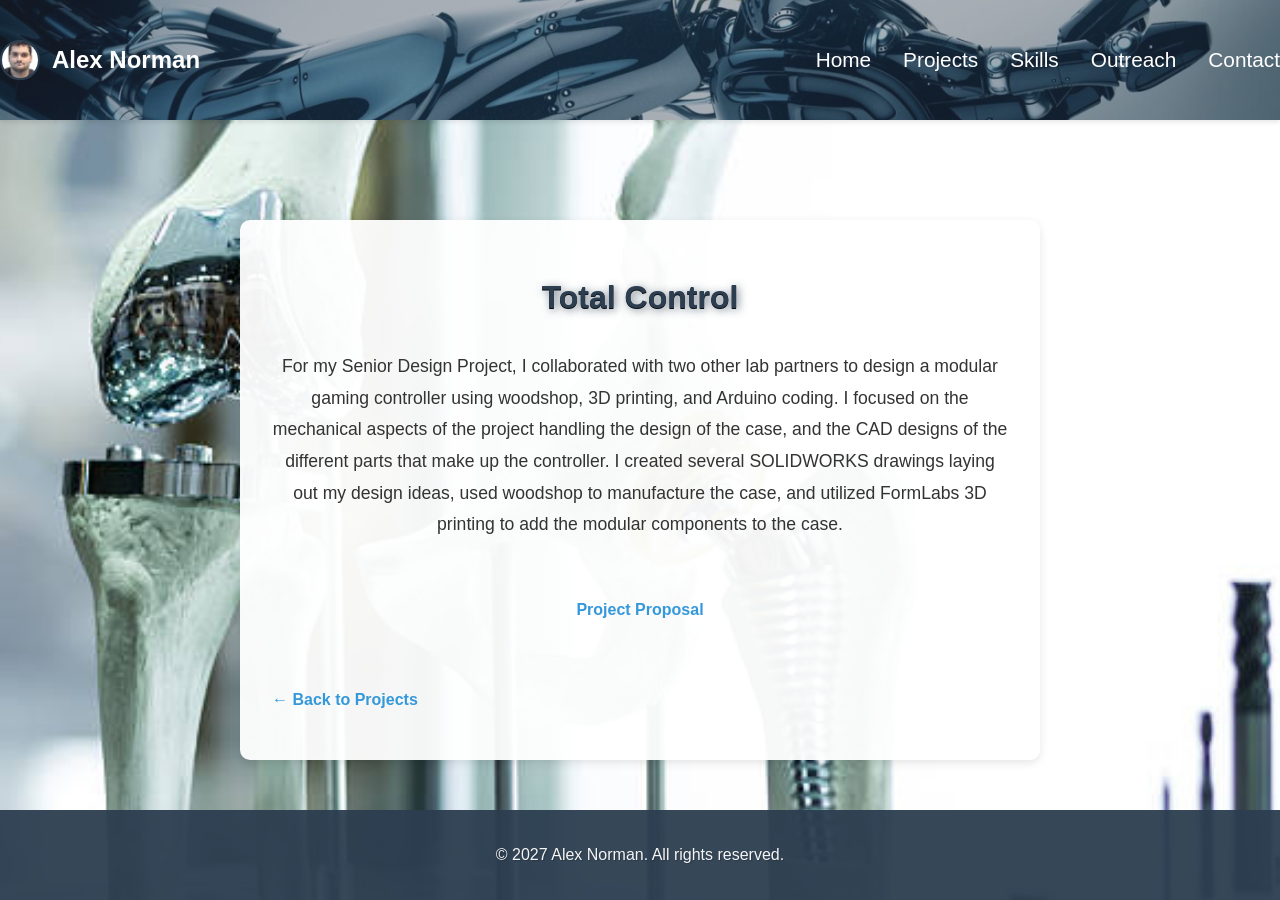
<file: project-details/total-control.html>
<!DOCTYPE html>
<html lang="en">
<head>
    <meta charset="UTF-8">
    <meta name="viewport" content="width=device-width, initial-scale=1.0">
    <title>Alex Norman</title>
    <link rel="icon" type="image/jpeg" href="">
    <link rel="stylesheet" href="../styles.css">
    <link rel="stylesheet" href="https://cdnjs.cloudflare.com/ajax/libs/font-awesome/6.0.0/css/all.min.css">
    <style>
        .project-detail {
            max-width: 800px;
            margin: 100px auto 50px;
            padding: 2rem;
            background: var(--white);
            border-radius: 10px;
            box-shadow: 0 3px 10px rgba(0,0,0,0.1);
            text-align: center;
            display: flex;
            flex-direction: column;
            justify-content: center;
            min-height: 60vh;
        }
        .project-detail h2 {
            color: var(--primary-color);
            margin-bottom: 1.5rem;
        }
        .project-detail p {
            font-size: 1.1rem;
            line-height: 1.8;
            margin-bottom: 1.5rem;
            text-align: center;
        }
        .back-link {
            display: block;
            margin-top: 2rem;
            color: var(--secondary-color);
            text-decoration: none;
            font-weight: bold;
            text-align: left;
        }
        .back-link:hover {
            text-decoration: underline;
        }
        .download-link {
            color: var(--secondary-color);
            text-decoration: none;
            font-weight: bold;
        }
        .download-link:hover {
            text-decoration: underline;
        }
    </style>
</head>
<body>
    <header>
        <nav>
            <div class="logo-with-image">
                <img src="../images/WEBLIB_H_USER.ISCRIPT1.FieldFormula.jpg" alt="Profile Picture" class="logo-img">
                <a href="../index.html" class="logo">Alex Norman</a>
            </div>
            <ul class="nav-links">
                <li><a href="../index.html">Home</a></li>
                <li><a href="../projects.html">Projects</a></li>
                <li><a href="../skills.html">Skills</a></li>
                <li><a href="../outreach.html">Outreach</a></li>
                <li><a href="../contact.html">Contact</a></li>
            </ul>
            <div class="burger">
                <div class="line1"></div>
                <div class="line2"></div>
                <div class="line3"></div>
            </div>
        </nav>
    </header>

    <section class="project-detail">
        <h2>Total Control</h2>
        <p>For my Senior Design Project, I collaborated with two other lab partners to design a modular gaming controller using woodshop, 3D printing, and Arduino coding. I focused on the mechanical aspects of the project handling the design of the case, and the CAD designs of the different parts that make up the controller. I created several SOLIDWORKS drawings laying out my design ideas, used woodshop to manufacture the case, and utilized FormLabs 3D printing to add the modular components to the case.</p>
        <div style="text-align: center; margin: 2rem 0;">
            <a href="../pdf documents/Senior_Design_Project_Proposal.pdf" download class="download-link">Project Proposal</a>
        </div>
        <a href="../projects.html" class="back-link">← Back to Projects</a>
    </section>

    <footer>
        <p>&copy; 2027 Alex Norman. All rights reserved.</p>
    </footer>

    <script src="../script.js"></script>
</body>
</html>
</file>
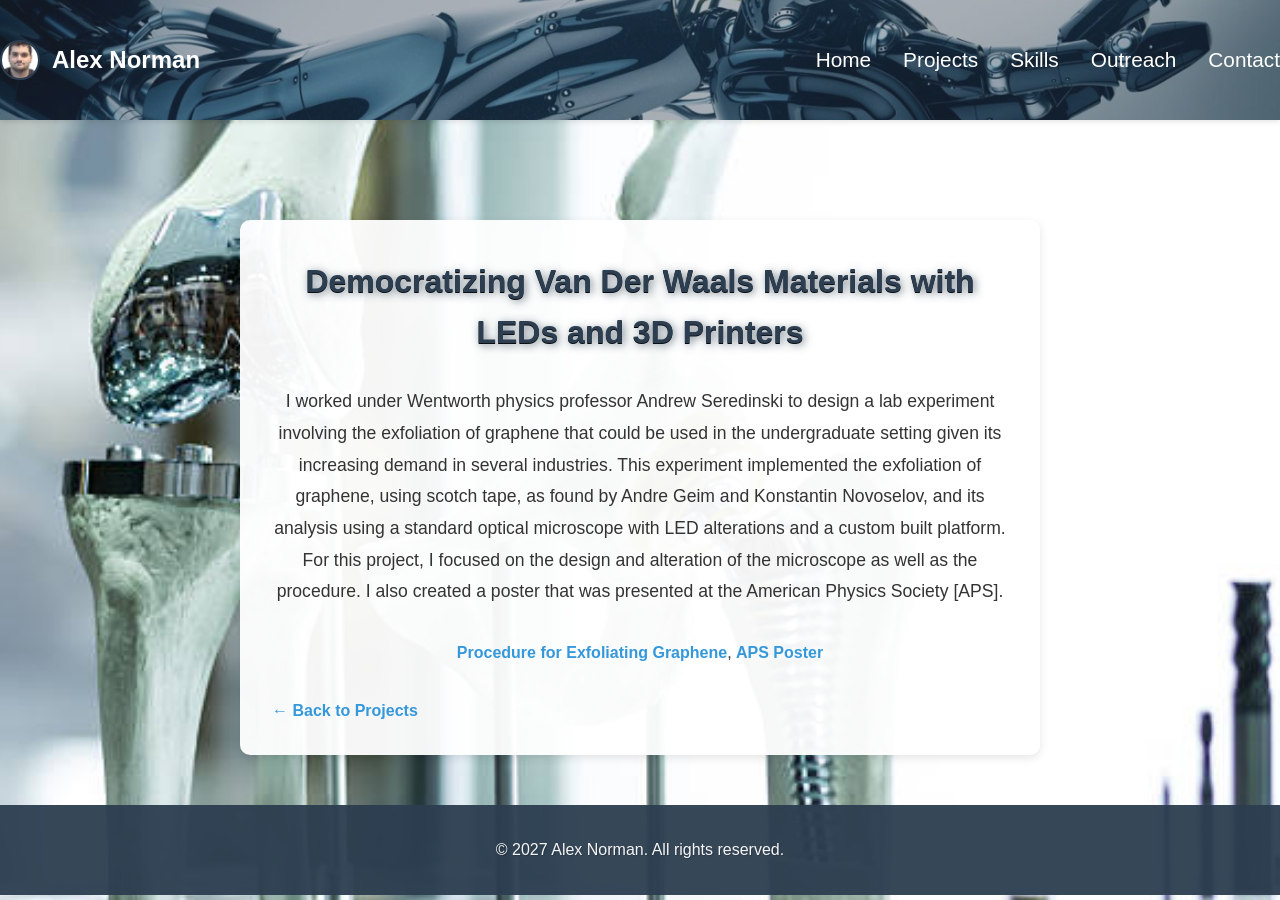
<file: project-details/vdw-materials.html>
<!DOCTYPE html>
<html lang="en">
<head>
    <meta charset="UTF-8">
    <meta name="viewport" content="width=device-width, initial-scale=1.0">
    <title>Alex Norman</title>
    <link rel="icon" type="image/jpeg" href="">
    <link rel="stylesheet" href="../styles.css">
    <link rel="stylesheet" href="https://cdnjs.cloudflare.com/ajax/libs/font-awesome/6.0.0/css/all.min.css">
    <style>
        .project-detail {
            max-width: 800px;
            margin: 100px auto 50px;
            padding: 2rem;
            background: var(--white);
            border-radius: 10px;
            box-shadow: 0 3px 10px rgba(0,0,0,0.1);
        }
        .project-detail h2 {
            color: var(--primary-color);
            margin-bottom: 1.5rem;
        }
        .project-detail p {
            font-size: 1.1rem;
            line-height: 1.8;
            margin-bottom: 1.5rem;
        }
        .back-link {
            display: block;
            margin-top: 2rem;
            color: var(--secondary-color);
            text-decoration: none;
            font-weight: bold;
            text-align: left;
        }
        .back-link:hover {
            text-decoration: underline;
        }
        .download-link {
            color: var(--secondary-color);
            text-decoration: none;
            font-weight: bold;
        }
        .download-link:hover {
            text-decoration: underline;
        }
    </style>
</head>
<body>
    <header>
        <nav>
            <div class="logo-with-image">
                <img src="../images/WEBLIB_H_USER.ISCRIPT1.FieldFormula.jpg" alt="Profile Picture" class="logo-img">
                <a href="../index.html" class="logo">Alex Norman</a>
            </div>
            <ul class="nav-links">
                <li><a href="../index">Home</a></li>
                <li><a href="../projects">Projects</a></li>
                <li><a href="../skills">Skills</a></li>
                <li><a href="../outreach">Outreach</a></li>
                <li><a href="../contact">Contact</a></li>
            </ul>
            <div class="burger">
                <div class="line1"></div>
                <div class="line2"></div>
                <div class="line3"></div>
            </div>
        </nav>
    </header>

    <section class="project-detail">
        <h2>Democratizing Van Der Waals Materials with LEDs and 3D Printers</h2>
        <p style="text-align: center;">I worked under Wentworth physics professor Andrew Seredinski to design a lab experiment involving the exfoliation of graphene that could be used in the undergraduate setting given its increasing demand in several industries. This experiment implemented the exfoliation of graphene, using scotch tape, as found by Andre Geim and Konstantin Novoselov, and its analysis using a standard optical microscope with LED alterations and a custom built platform. For this project, I focused on the design and alteration of the microscope as well as the procedure. I also created a poster that was presented at the American Physics Society [APS].</p>
        <div style="text-align: center; margin: 2rem 0;">
            <a href="../pdf documents/Graphene Exfoliation Procedure.pdf" download class="download-link">Procedure for Exfoliating Graphene</a>, 
            <a href="../pdf documents/APS Poster_ASedit[4506].pdf" download class="download-link">APS Poster</a>
        </div>
        <a href="../projects.html" class="back-link">← Back to Projects</a>
    </section>

    <footer>
        <p>&copy; 2027 Alex Norman. All rights reserved.</p>
    </footer>

    <script src="../script.js"></script>
</body>
</html>
</file>
<file: styles.css>
/* Reset and base styles */
* {
    margin: 0;
    padding: 0;
    box-sizing: border-box;
}

:root {
    --primary-color: #2c3e50;
    --secondary-color: #3498db;
    --text-color: #333;
    --light-bg: rgba(245, 245, 245, 0.95);
    --white: rgba(255, 255, 255, 0.95);
    --section-bg: rgba(255, 255, 255, 0.95);
    --card-bg: rgba(255, 255, 255, 0.98);
}

body {
    font-family: 'Segoe UI', Tahoma, Geneva, Verdana, sans-serif;
    line-height: 1.6;
    color: var(--text-color);
    background-image: url('images/prosthetics_bg.jpg');
    background-size: cover;
    background-position: center;
    background-attachment: fixed;
    background-repeat: no-repeat;
    min-height: 100vh;
    padding-top: 120px;
}

/* Header and Navigation */
header {
    background-color: transparent !important;
    box-shadow: 0 2px 5px rgba(0,0,0,0.1);
    position: fixed;
    width: 100%;
    top: 0;
    z-index: 1000;
    padding: 0;
    height: 120px;
}

nav {
    width: 100%;
    height: 120px;
    min-height: 120px;
    margin: 0;
    display: flex;
    align-items: center;
    justify-content: space-between;
    background-image: url('images/1700147900834.jpg');
    background-size: cover;
    background-position: center;
    background-repeat: no-repeat;
    position: relative;
}

nav::before {
    content: '';
    position: absolute;
    top: 0;
    left: 0;
    width: 100%;
    height: 100%;
    background: rgba(44, 62, 80, 0.4);
    z-index: 0;
}

nav > * {
    color: #fff !important;
    position: relative;
    z-index: 1;
}

.logo {
    font-size: 1.5rem;
    font-weight: bold;
    color: var(--primary-color);
    text-decoration: none;
}

.nav-links {
    display: flex;
    list-style: none;
    margin-left: -2rem;
    justify-content: center;
    gap: 2rem;
}

.nav-links li {
    margin-left: 0;
}

.nav-links a, .logo {
    color: #fff !important;
}

.nav-links a {
    text-decoration: none;
    color: #fff;
    transition: color 0.3s ease, transform 0.3s cubic-bezier(0.4,0,0.2,1);
    font-size: 1.3rem;
    font-weight: 500;
    display: inline-block;
}

.nav-links a:hover {
    color: var(--secondary-color);
    transform: scale(1.15);
}

/* Mobile Menu */
.burger {
    display: none;
    cursor: pointer;
}

.burger div {
    width: 25px;
    height: 3px;
    background-color: var(--text-color);
    margin: 5px;
    transition: all 0.3s ease;
}

@media (max-width: 768px) {
    .nav-links {
        position: fixed;
        top: 120px;
        left: 0;
        right: 0;
        width: 100vw;
        margin-left: 0;
        padding-left: 0;
        background-image: url('images/national-cancer-institute-L7en7Lb-Ovc-unsplash.jpg');
        background-size: cover;
        background-position: center;
        background-repeat: no-repeat;
        flex-direction: column;
        align-items: center;
        justify-content: flex-start;
        z-index: 1001;
        box-shadow: -2px 0 5px rgba(0,0,0,0.1);
        transform: translateY(-100%);
        opacity: 0;
        visibility: hidden;
        transition: transform 0.4s cubic-bezier(0.4, 0, 0.2, 1), 
                    opacity 0.4s cubic-bezier(0.4, 0, 0.2, 1), 
                    visibility 0.4s cubic-bezier(0.4, 0, 0.2, 1);
    }
    .nav-links::before {
        content: none;
    }
    .nav-links.nav-active {
        transform: translateY(0);
        opacity: 1;
        visibility: visible;
    }
    .nav-links > * {
        position: relative;
        z-index: 1;
        color: #fff !important;
    }

    .burger {
        display: block;
        position: absolute;
        right: 2rem;
        top: 50%;
        transform: translateY(-50%);
        z-index: 1100;
    }

    .burger div {
        background-color: #fff !important;
    }

    .toggle .line1 {
        transform: rotate(-45deg) translate(-5px, 6px);
    }
    .toggle .line2 {
        opacity: 0;
    }
    .toggle .line3 {
        transform: rotate(45deg) translate(-5px, -6px);
    }

    .nav-links li {
        margin-left: 0 !important;
        width: auto;
        text-align: center;
    }
    .nav-links a {
        width: auto;
        text-align: center;
        display: block;
    }
}

/* Hero Section */
.hero {
    height: 100vh;
    background: linear-gradient(135deg, rgba(44, 62, 80, 0.9), rgba(52, 152, 219, 0.9));
    display: flex;
    align-items: center;
    justify-content: center;
    text-align: center;
    color: var(--white);
    padding: 0 1rem;
}

.hero-content h1 {
    font-size: 3rem;
    margin-bottom: 1rem;
}

.cta-button {
    display: inline-block;
    padding: 1rem 2rem;
    background-color: var(--white);
    color: var(--primary-color);
    text-decoration: none;
    border-radius: 5px;
    margin-top: 2rem;
    transition: transform 0.3s ease;
}

.cta-button:hover {
    transform: translateY(-3px);
}

/* Sections */
section {
    padding: 2rem 1rem;
    background-color: transparent;
    margin: 1rem auto;
    max-width: 1200px;
    margin-top: 5rem;
}

section h2 {
    text-align: center;
    margin-bottom: 2rem;
    color: var(--primary-color);
    text-shadow: 1px 1px 2px rgba(0,0,0,0.1);
    background-color: var(--section-bg);
    padding: 0.25rem 1rem;
    border-radius: 5px;
    box-shadow: 0 3px 10px rgba(0,0,0,0.1);
    display: inline-block;
    margin-left: auto;
    margin-right: auto;
}

section.skills h2 {
    background-color: transparent;
    box-shadow: none;
    border-radius: 0;
    color: #fff;
    font-size: 2.5rem;
    font-weight: 900;
    text-shadow: 3px 3px 12px rgba(44,62,80,0.9), 0 2px 0 #000;
    padding: 0.5rem 2rem;
}

section.about h2,
section.projects h2,
section.outreach h2,
section.contact h2 {
    background-color: transparent;
    box-shadow: none;
    border-radius: 0;
    color: #fff;
    font-size: 2.5rem;
    font-weight: 900;
    text-shadow: 3px 3px 12px rgba(44,62,80,0.9), 0 2px 0 #000;
    padding: 0.5rem 2rem;
}

section.publications h2,
section.patents h2 {
    background-color: transparent;
    box-shadow: none;
    border-radius: 0;
    color: #fff;
    font-size: 2.5rem;
    font-weight: 900;
    text-shadow: 3px 3px 12px rgba(44,62,80,0.9), 0 2px 0 #000;
    padding: 0.5rem 2rem;
    text-align: center;
    margin-bottom: 1.5rem;
}

/* About Section */
.about {
    background-color: transparent;
    padding-top: 1rem;
    text-align: center;
}

.about-content {
    max-width: 800px;
    margin: 0 auto;
    display: flex;
    align-items: flex-start;
    gap: 2rem;
    background-color: var(--section-bg);
    padding: 2rem;
    border-radius: 10px;
    box-shadow: 0 3px 10px rgba(0,0,0,0.1);
}

.about-img {
    width: 300px;
    height: 300px;
    object-fit: cover;
    border-radius: 10px;
    box-shadow: 0 3px 10px rgba(0,0,0,0.1);
    flex-shrink: 0;
}

.about-content.centered {
    flex-direction: column;
    align-items: center;
    text-align: center;
    display: flex;
    gap: 2rem;
}

.about-content.centered .about-img {
    margin-bottom: 0;
}

.about-content.centered .about-text {
    max-width: 700px;
}

.about-text {
    font-size: 1.25rem;
    line-height: 1.8;
    color: var(--text-color);
    text-shadow: 1px 1px 1px rgba(255,255,255,0.5);
}

.about-images {
    display: flex;
    justify-content: center;
    align-items: center;
    gap: 2rem;
    margin-bottom: 2rem;
}

.about-img-extra {
    width: 180px;
    height: 180px;
    object-fit: cover;
    border-radius: 10px;
    box-shadow: 0 3px 10px rgba(0,0,0,0.1);
}

@media (max-width: 600px) {
    .about-images {
        flex-direction: column;
        gap: 1rem;
    }
    .about-img-extra {
        width: 100%;
        max-width: 250px;
        height: auto;
    }
}

.about-images-row {
    display: flex;
    justify-content: center;
    align-items: center;
    gap: 2rem;
    margin-bottom: 2rem;
}

.about-img-extra {
    width: 150px;
    height: 150px;
    object-fit: cover;
    border-radius: 10px;
    box-shadow: 0 3px 10px rgba(0,0,0,0.1);
}

.about-img {
    width: 200px;
    height: 200px;
    object-fit: cover;
    border-radius: 10px;
    box-shadow: 0 3px 10px rgba(0,0,0,0.1);
}

@media (max-width: 700px) {
    .about-images-row {
        flex-direction: column;
        gap: 1rem;
    }
    .about-img-extra, .about-img {
        width: 100%;
        max-width: 220px;
        height: auto;
    }
}

/* Projects Section */
.projects {
    display: flex;
    flex-direction: column;
    justify-content: center;
    align-items: center;
    min-height: 50vh;
    background-color: transparent;
    padding-top: 1rem;
    text-align: center;
}

.project-pyramid {
    display: grid;
    grid-template-columns: repeat(2, 1fr);
    gap: 2rem;
    max-width: 900px;
    margin: 0 auto;
    padding: 2rem;
    background-color: var(--section-bg);
    border-radius: 10px;
    box-shadow: 0 3px 10px rgba(0,0,0,0.1);
}

.project-card {
    background: var(--card-bg);
    padding: 2rem;
    border-radius: 10px;
    box-shadow: 0 3px 10px rgba(0,0,0,0.1);
    transition: transform 0.3s ease;
    text-align: center;
    text-decoration: none;
    color: var(--text-color);
}

.project-card:hover {
    transform: translateY(-5px);
    background-color: var(--secondary-color);
    color: var(--white);
}

.project-card h3 {
    color: var(--text-color);
    margin-bottom: 1rem;
    font-size: 1.5rem;
    font-weight: bold;
    text-align: center;
}

@media (max-width: 700px) {
    .project-pyramid {
        grid-template-columns: 1fr;
    }
}

/* Skills Section */
.skills {
    background-color: transparent;
    padding-top: 1rem;
    text-align: center;
}

.skills-container {
    display: grid;
    grid-template-columns: repeat(2, 1fr);
    gap: 2rem;
    max-width: 1200px;
    margin: 0 auto;
    padding: 2rem;
    background-color: transparent;
    border-radius: 0;
    box-shadow: none;
}

.skill-category {
    background: var(--card-bg);
    border-radius: 10px;
    box-shadow: 0 3px 10px rgba(0,0,0,0.1);
    padding: 2rem;
    margin-bottom: 2rem;
}

.skill-category h3 {
    color: #000;
    margin-bottom: 1.5rem;
    font-size: 2rem;
    font-weight: bold;
    text-align: center;
    text-shadow: 2px 2px 8px rgba(44,62,80,0.7), 0 1px 0 #000;
}

.skill-category ul {
    list-style: none;
    display: grid;
    grid-template-columns: repeat(auto-fill, minmax(200px, 1fr));
    gap: 1rem;
}

.skill-category li {
    margin-bottom: 0.5rem;
    padding: 0.5rem;
    background-color: var(--card-bg);
    border-radius: 5px;
    box-shadow: 0 2px 5px rgba(0,0,0,0.1);
    text-shadow: 1px 1px 1px rgba(255,255,255,0.5);
}

@media (max-width: 900px) {
    .skills-container {
        grid-template-columns: 1fr;
    }
    
    .skill-category ul {
        grid-template-columns: repeat(auto-fill, minmax(150px, 1fr));
    }
}

/* Contact Section */
.contact {
    background-color: transparent;
    padding-top: 1rem;
    text-align: center;
}

.contact-container {
    max-width: 800px;
    margin: 0 auto;
    background-color: var(--section-bg);
    padding: 2rem;
    border-radius: 10px;
    box-shadow: 0 3px 10px rgba(0,0,0,0.1);
}

.contact-form {
    display: flex;
    flex-direction: column;
    gap: 1rem;
}

.contact-form input,
.contact-form textarea {
    padding: 1rem;
    border: 1px solid rgba(0,0,0,0.1);
    border-radius: 5px;
    font-size: 1rem;
    background-color: var(--card-bg);
}

.contact-form textarea {
    height: 150px;
    resize: vertical;
}

.submit-button {
    padding: 1rem;
    background-color: var(--secondary-color);
    color: var(--white);
    border: none;
    border-radius: 5px;
    cursor: pointer;
    transition: background-color 0.3s ease;
}

.submit-button:hover {
    background-color: var(--primary-color);
}

.submit-button:disabled {
    background-color: #cccccc;
    cursor: not-allowed;
    transform: none;
}

.social-links {
    display: flex;
    justify-content: center;
    gap: 2rem;
    margin-top: 2rem;
}

.social-links a {
    color: var(--primary-color);
    font-size: 1.5rem;
    transition: color 0.3s ease;
}

.social-links a:hover {
    color: var(--secondary-color);
    transform: translateY(-3px);
}

/* Footer */
footer {
    text-align: center;
    padding: 2rem;
    background-color: rgba(44, 62, 80, 0.95);
    color: var(--white);
    margin-top: 2rem;
    text-shadow: 1px 1px 1px rgba(0,0,0,0.2);
}

/* Logo with image styles */
.logo-with-image {
    display: flex;
    align-items: center;
    gap: 0.75rem;
}

.logo-img {
    width: 40px;
    height: 40px;
    object-fit: cover;
    border-radius: 50%;
    border: 2px solid var(--primary-color);
}

@media (max-width: 768px) {
    .about-content {
        flex-direction: column;
        align-items: center;
        gap: 1.5rem;
    }
    .about-img {
        width: 150px;
        height: 150px;
    }
    .logo-img {
        width: 32px;
        height: 32px;
    }
}

.success-message {
    background-color: #4CAF50;
    color: white;
    padding: 1rem;
    border-radius: 5px;
    margin-top: 1rem;
    text-align: center;
    animation: fadeIn 0.3s ease-in;
}

@keyframes fadeIn {
    from {
        opacity: 0;
        transform: translateY(-10px);
    }
    to {
        opacity: 1;
        transform: translateY(0);
    }
}

/* Outreach Section */
.outreach {
    background-color: transparent;
    padding-top: 1rem;
    text-align: center;
}

.outreach-grid {
    display: grid;
    grid-template-columns: repeat(2, 1fr);
    gap: 2rem;
    max-width: 1200px;
    margin: 0 auto;
    padding: 2rem;
    background-color: var(--section-bg);
    border-radius: 10px;
    box-shadow: 0 3px 10px rgba(0,0,0,0.1);
}

.outreach-card {
    background: var(--card-bg);
    padding: 2rem;
    border-radius: 10px;
    box-shadow: 0 3px 10px rgba(0,0,0,0.1);
    transition: transform 0.3s ease;
    text-align: center;
    text-decoration: none;
    color: var(--text-color);
}

.outreach-card:hover {
    transform: translateY(-5px);
    background-color: var(--secondary-color);
    color: var(--white);
}

.outreach-card h3 {
    color: var(--text-color);
    margin-bottom: 1rem;
    font-size: 1.5rem;
    font-weight: bold;
    text-align: center;
}

@media (max-width: 700px) {
    .outreach-grid {
        grid-template-columns: 1fr;
    }
}

/* Project and Outreach Detail Sections */
.project-detail,
.outreach-detail {
    max-width: 800px;
    margin: 100px auto 50px;
    padding: 2rem;
    text-align: center;
}

.project-detail h2,
.outreach-detail h2 {
    color: #fff;
    margin-bottom: 1.5rem;
    font-size: 2rem;
    font-weight: bold;
    text-align: center;
    text-shadow: 2px 2px 8px rgba(44,62,80,0.7), 0 1px 0 #000;
    background: transparent;
    box-shadow: none;
    border-radius: 0;
}

.project-detail p,
.outreach-detail p {
    font-size: 1.1rem;
    line-height: 1.8;
    margin-bottom: 1.5rem;
    text-align: center;
    background: transparent;
    padding: 0;
    border-radius: 0;
    box-shadow: none;
}

.download-links-container {
    text-align: center;
    margin: 2rem 0;
    background: var(--white);
    padding: 2rem;
    border-radius: 10px;
    box-shadow: 0 3px 10px rgba(0,0,0,0.1);
}

.back-link {
    display: block;
    margin-top: 2rem;
    color: var(--secondary-color);
    text-decoration: none;
    font-weight: bold;
    text-align: left;
}

.back-link:hover {
    text-decoration: underline;
}

.download-link {
    color: var(--secondary-color);
    text-decoration: none;
    font-weight: bold;
}

.download-link:hover {
    text-decoration: underline;
}

/* Publications Section */
.publications {
    padding: 2rem;
    max-width: 1200px;
    margin: 0 auto;
}

.publications-grid {
    display: grid;
    grid-template-columns: repeat(auto-fit, minmax(300px, 1fr));
    gap: 2rem;
    margin-top: 2rem;
}

.publication-card {
    background: #fff;
    border-radius: 8px;
    padding: 1.5rem;
    box-shadow: 0 2px 4px rgba(0, 0, 0, 0.1);
    transition: transform 0.3s ease;
}

.publication-card:hover {
    transform: translateY(-5px);
}

.publication-card h3 {
    color: #333;
    margin-bottom: 1rem;
    font-size: 1.2rem;
}

.publication-authors {
    color: #666;
    font-style: italic;
    margin-bottom: 0.5rem;
}

.publication-journal {
    color: #444;
    font-weight: 500;
    margin-bottom: 0.5rem;
}

.publication-year {
    color: #666;
    margin-bottom: 0.5rem;
}

.publication-doi {
    color: #666;
    font-size: 0.9rem;
    margin-bottom: 1rem;
}

.publication-link {
    display: inline-block;
    color: #007bff;
    text-decoration: none;
    font-weight: 500;
    transition: color 0.3s ease;
}

.publication-link:hover {
    color: #0056b3;
    text-decoration: underline;
}

/* Patents Section */
.patents {
    padding: 2rem;
    max-width: 1200px;
    margin: 0 auto;
}

.patents-grid {
    display: grid;
    grid-template-columns: repeat(auto-fit, minmax(300px, 1fr));
    gap: 2rem;
    margin-top: 2rem;
}

.coming-soon {
    background: #fff;
    border-radius: 8px;
    padding: 2rem;
    box-shadow: 0 2px 4px rgba(0, 0, 0, 0.1);
    text-align: center;
}

.coming-soon h3 {
    color: #333;
    margin-bottom: 1rem;
    font-size: 1.5rem;
}

.coming-soon p {
    color: #666;
    font-size: 1.1rem;
}

.patent-card {
    background: var(--card-bg);
    padding: 2rem;
    border-radius: 10px;
    box-shadow: 0 3px 10px rgba(0,0,0,0.1);
    transition: transform 0.3s ease;
    text-align: left;
    text-decoration: none;
    color: var(--text-color);
}

.patent-card:hover {
    transform: translateY(-5px);
    background-color: var(--secondary-color);
    color: var(--white);
}

.patent-card h3 {
    color: var(--text-color);
    margin-bottom: 1rem;
    font-size: 1.5rem;
    font-weight: bold;
}

.patent-card p {
    margin-bottom: 0.5rem;
    font-size: 1rem;
    line-height: 1.6;
}

.patent-card .inventors {
    font-style: italic;
    margin-bottom: 0.5rem;
}

.patent-card .patent-office {
    font-weight: 500;
}

.patent-card .year {
    color: var(--secondary-color);
    font-weight: 500;
}

.patent-card:hover h3,
.patent-card:hover p,
.patent-card:hover .inventors,
.patent-card:hover .patent-office,
.patent-card:hover .year {
    color: var(--white);
}

@media (max-width: 700px) {
    .patents-grid {
        grid-template-columns: 1fr;
    }
}

html, body {
    overflow-x: hidden;
}

/* Hero Section for Index Page */
.hero {
    display: flex;
    align-items: center;
    justify-content: space-between;
    padding: 4rem 5%;
    min-height: 70vh;
    background: var(--section-bg);
    backdrop-filter: blur(10px);
    margin: 2rem 5%;
    border-radius: 15px;
    box-shadow: 0 8px 32px rgba(0, 0, 0, 0.1);
}

.hero-content {
    flex: 1;
    padding-right: 2rem;
}

.hero-content h1 {
    font-size: 3.5rem;
    color: var(--primary-color);
    margin-bottom: 0.5rem;
    font-weight: 700;
}

.hero-content h2 {
    font-size: 1.8rem;
    color: var(--secondary-color);
    margin-bottom: 1rem;
    font-weight: 400;
}

.hero-content p {
    font-size: 1.2rem;
    color: var(--text-color);
    margin-bottom: 2rem;
    line-height: 1.6;
}

.hero-buttons {
    display: flex;
    gap: 1rem;
    flex-wrap: wrap;
}

.btn-primary, .btn-secondary {
    padding: 1rem 2rem;
    border-radius: 8px;
    text-decoration: none;
    font-weight: 600;
    font-size: 1.1rem;
    transition: all 0.3s ease;
    display: inline-block;
    text-align: center;
}

.btn-primary {
    background-color: var(--secondary-color);
    color: white;
    border: 2px solid var(--secondary-color);
}

.btn-primary:hover {
    background-color: transparent;
    color: var(--secondary-color);
}

.btn-secondary {
    background-color: transparent;
    color: var(--primary-color);
    border: 2px solid var(--primary-color);
}

.btn-secondary:hover {
    background-color: var(--primary-color);
    color: white;
}

.hero-image {
    flex: 0 0 300px;
    text-align: center;
}

.profile-img {
    width: 250px;
    height: 250px;
    border-radius: 50%;
    object-fit: cover;
    border: 5px solid var(--secondary-color);
    box-shadow: 0 8px 24px rgba(0, 0, 0, 0.2);
}

/* Intro Summary Section */
.intro-summary {
    padding: 4rem 5%;
    background: var(--section-bg);
    backdrop-filter: blur(10px);
    margin: 2rem 5%;
    border-radius: 15px;
    box-shadow: 0 8px 32px rgba(0, 0, 0, 0.1);
}

.container {
    max-width: 1200px;
    margin: 0 auto;
    text-align: center;
}

.intro-summary h3 {
    font-size: 2.5rem;
    color: var(--primary-color);
    margin-bottom: 1.5rem;
}

.intro-summary > .container > p {
    font-size: 1.2rem;
    line-height: 1.8;
    color: var(--text-color);
    margin-bottom: 3rem;
    max-width: 800px;
    margin-left: auto;
    margin-right: auto;
}

.quick-links {
    display: grid;
    grid-template-columns: repeat(auto-fit, minmax(250px, 1fr));
    gap: 2rem;
    margin-top: 3rem;
}

.quick-link-card {
    background: var(--card-bg);
    padding: 2rem;
    border-radius: 12px;
    box-shadow: 0 4px 16px rgba(0, 0, 0, 0.1);
    transition: all 0.3s ease;
    text-align: center;
}

.quick-link-card:hover {
    transform: translateY(-5px);
    box-shadow: 0 8px 24px rgba(0, 0, 0, 0.15);
}

.quick-link-card i {
    font-size: 2.5rem;
    color: var(--secondary-color);
    margin-bottom: 1rem;
}

.quick-link-card h4 {
    margin-bottom: 1rem;
}

.quick-link-card h4 a {
    color: var(--primary-color);
    text-decoration: none;
    font-size: 1.3rem;
    font-weight: 600;
}

.quick-link-card h4 a:hover {
    color: var(--secondary-color);
}

.quick-link-card p {
    color: var(--text-color);
    line-height: 1.6;
}

/* Responsive Design for Index Page */
@media (max-width: 768px) {
    .hero {
        flex-direction: column;
        text-align: center;
        padding: 2rem;
    }
    
    .hero-content {
        padding-right: 0;
        margin-bottom: 2rem;
    }
    
    .hero-content h1 {
        font-size: 2.5rem;
    }
    
    .hero-content h2 {
        font-size: 1.4rem;
    }
    
    .hero-image {
        flex: none;
    }
    
    .profile-img {
        width: 200px;
        height: 200px;
    }
    
    .intro-summary {
        padding: 2rem;
    }
    
    .intro-summary h3 {
        font-size: 2rem;
    }
    
    .quick-links {
        grid-template-columns: 1fr;
        gap: 1.5rem;
    }
    
    .btn-primary, .btn-secondary {
        padding: 0.8rem 1.5rem;
        font-size: 1rem;
    }
}
</file>
